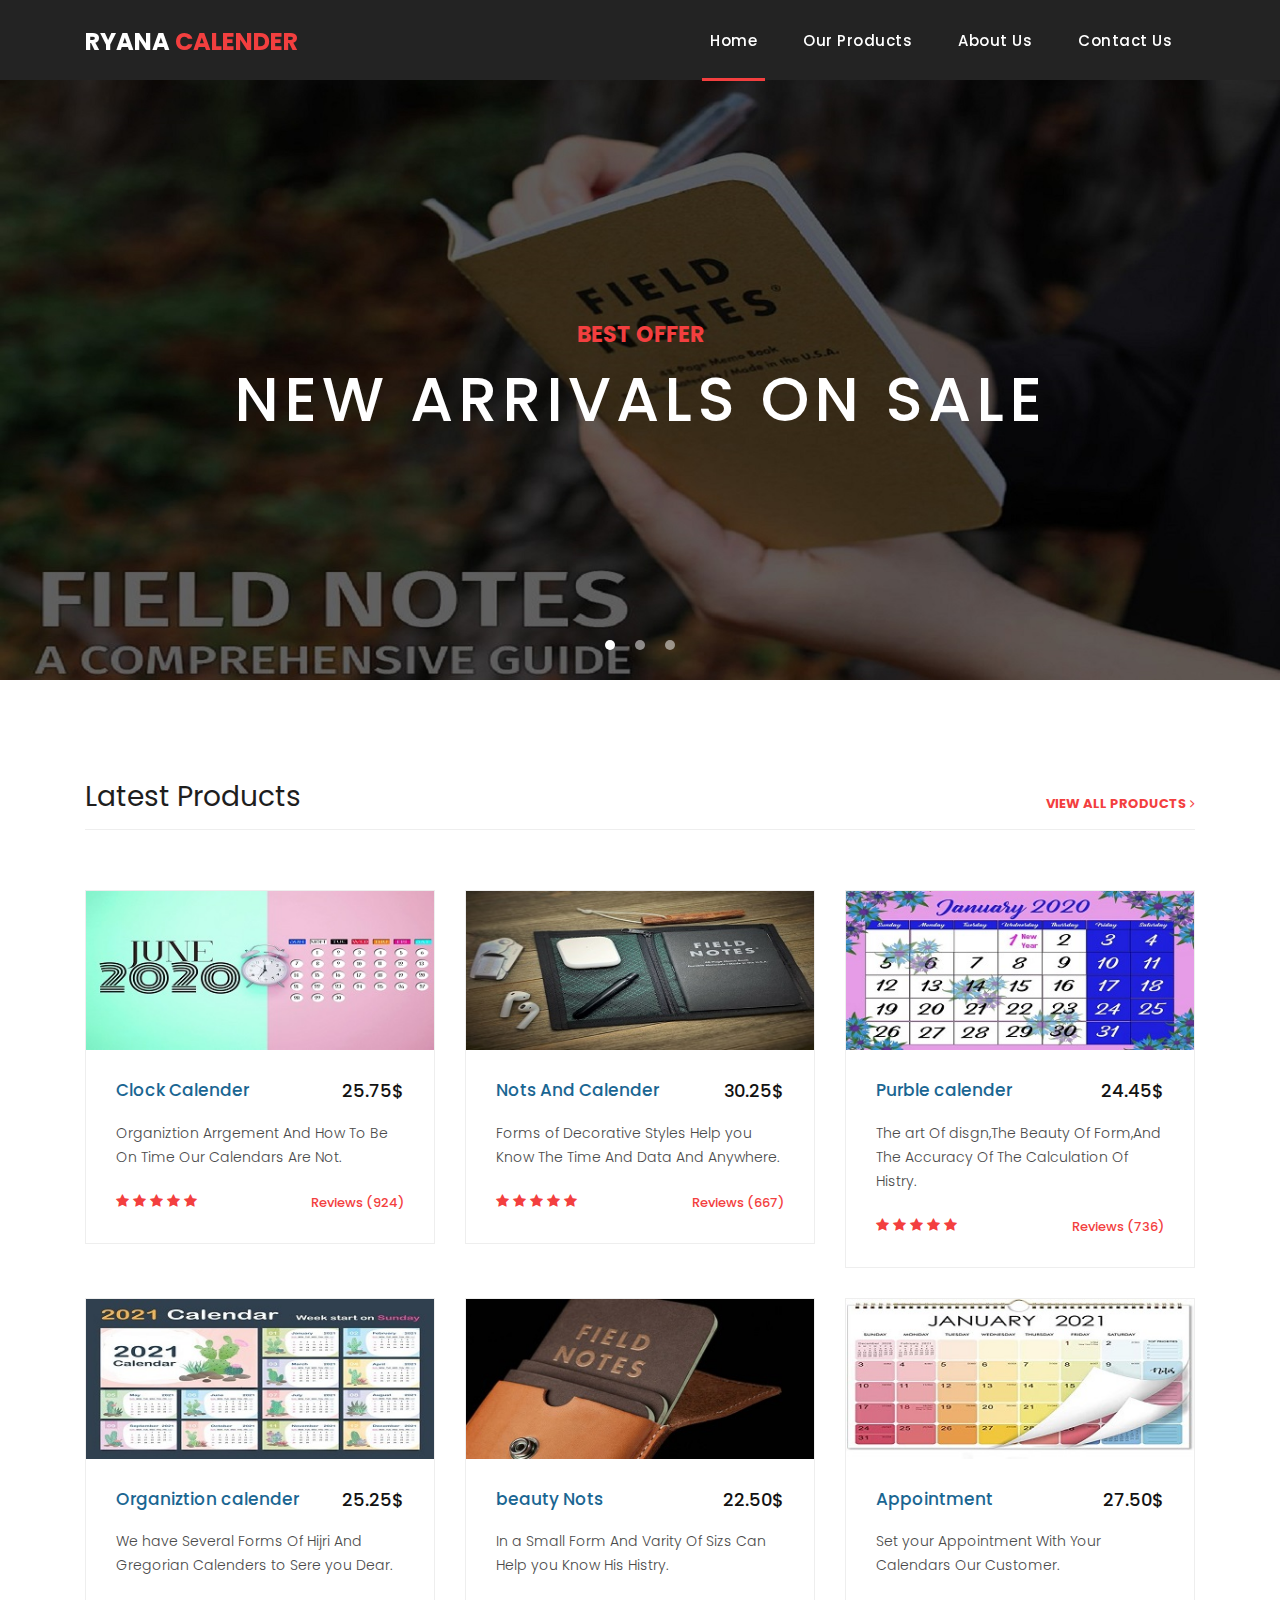
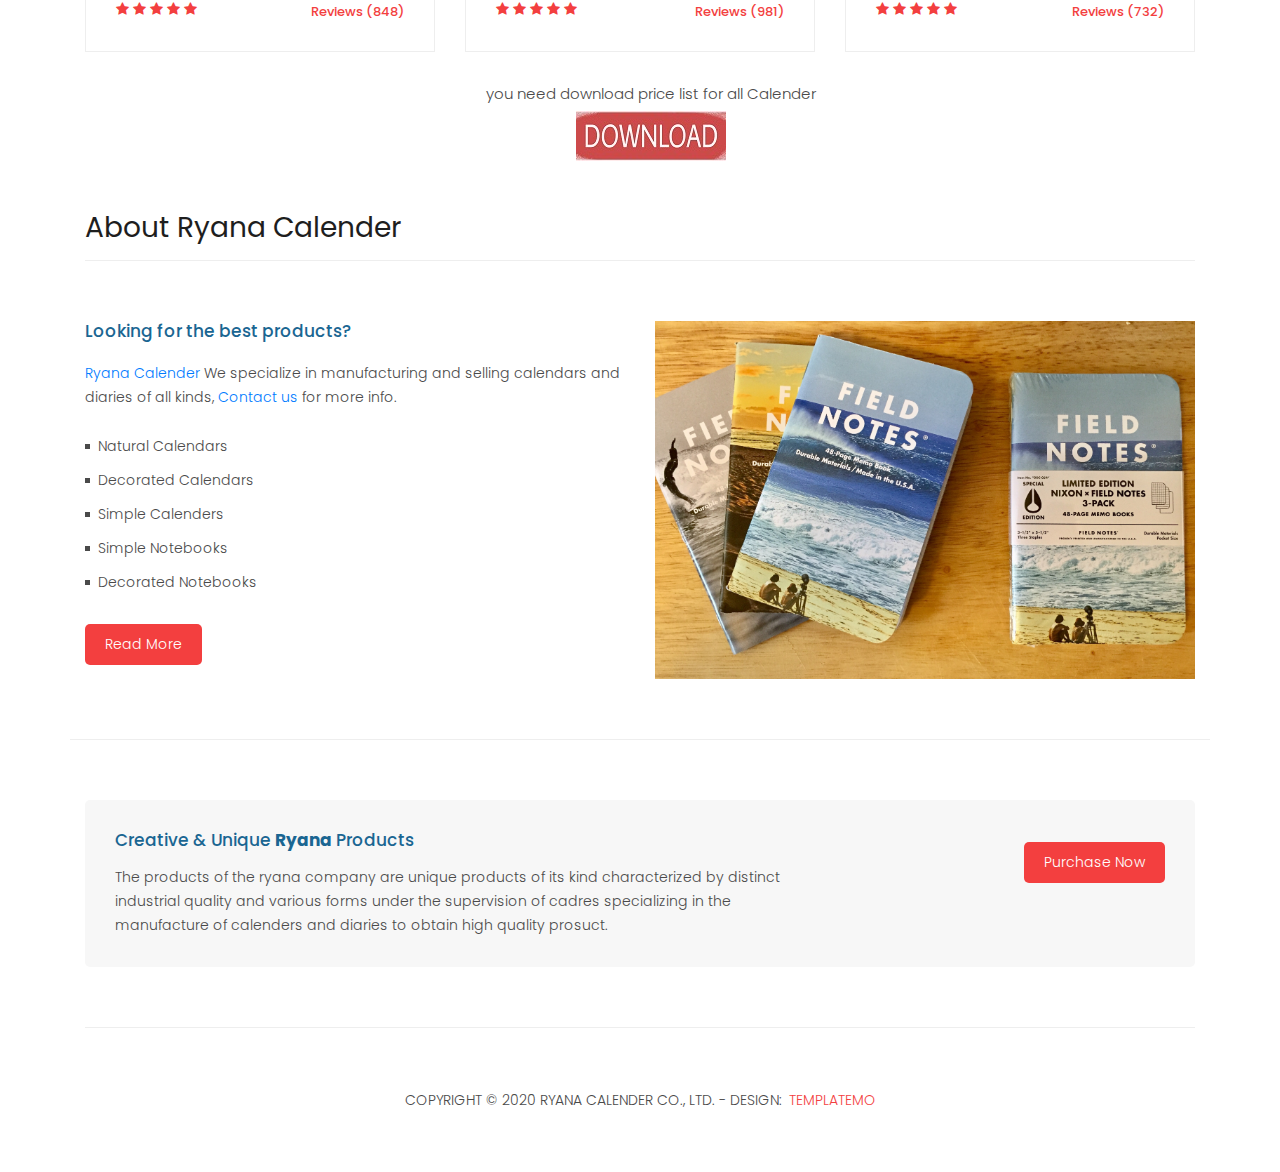
<file: index.html>
<!DOCTYPE html>
<html lang="en">

  <head>

    <meta charset="utf-8">
    <meta name="viewport" content="width=device-width, initial-scale=1, shrink-to-fit=no">
    <meta name="description" content="">
    <meta name="author" content="">
    <link href="https://fonts.googleapis.com/css?family=Poppins:100,200,300,400,500,600,700,800,900&display=swap" rel="stylesheet">

    <title>Ryana Calender HTML Template</title>

    <!-- Bootstrap core CSS -->
    <link href="vendor/bootstrap/css/bootstrap.min.css" rel="stylesheet">
<!--



-->

    <!-- Additional CSS Files -->
    <link rel="stylesheet" href="assets/css/fontawesome.css">
    <link rel="stylesheet" href="assets/css/templatemo-sixteen.css">
    <link rel="stylesheet" href="assets/css/owl.css">

  </head>

  <body>

    <!-- ***** Preloader Start ***** -->
    <div id="preloader">
        <div class="jumper">
            <div></div>
            <div></div>
            <div></div>
        </div>
    </div>  
    <!-- ***** Preloader End ***** -->

    <!-- Header -->
    <header class="">
      <nav class="navbar navbar-expand-lg">
        <div class="container">
          <a class="navbar-brand" href="index.html"><h2>Ryana <em>Calender</em></h2></a>
          <button class="navbar-toggler" type="button" data-toggle="collapse" data-target="#navbarResponsive" aria-controls="navbarResponsive" aria-expanded="false" aria-label="Toggle navigation">
            <span class="navbar-toggler-icon"></span>
          </button>
          <div class="collapse navbar-collapse" id="navbarResponsive">
            <ul class="navbar-nav ml-auto">
              <li class="nav-item active">
                <a class="nav-link" href="index.html">Home
                  <span class="sr-only">(current)</span>
                </a>
              </li> 
              <li class="nav-item">
                <a class="nav-link" href="products.html">Our Products</a>
              </li>
              <li class="nav-item">
                <a class="nav-link" href="about.html">About Us</a>
              </li>
              <li class="nav-item">
                <a class="nav-link" href="contact.html">Contact Us</a>
              </li>
            </ul>
          </div>
        </div>
      </nav>
    </header>

    <!-- Page Content -->
    <!-- Banner Starts Here -->
    <div class="banner header-text">
      <div class="owl-banner owl-carousel">
        <div class="banner-item-01">
          <div class="text-content">
            <h4>Best Offer</h4>
            <h2>New Arrivals On Sale</h2>
          </div>
        </div>
        <div class="banner-item-02">
          <div class="text-content">
            <h4>Flash Deals</h4>
            <h2>Get your best products</h2>
          </div>
        </div>
        <div class="banner-item-03">
          <div class="text-content">
            <h4>Last Minute</h4>
            <h2>Grab last minute deals</h2>
          </div>
        </div>
      </div>
    </div>
    <!-- Banner Ends Here -->

    <div class="latest-products">
      <div class="container">
        <div class="row">
          <div class="col-md-12">
            <div class="section-heading">
              <h2>Latest Products</h2>
              <a href="products.html">view all products <i class="fa fa-angle-right"></i></a>
            </div>
          </div>
          <div class="col-md-4">
            <div class="product-item">
              <a href="#"><img src="assets/images/product_01.jpg" alt=""></a>
              <div class="down-content">
                <a href="#"><h4>Clock Calender</h4></a>
                <h6>25.75$</h6>
                <p>Organiztion  Arrgement And How To Be On Time Our Calendars Are Not.</p>
                <ul class="stars">
                  <li><i class="fa fa-star"></i></li>
                  <li><i class="fa fa-star"></i></li>
                  <li><i class="fa fa-star"></i></li>
                  <li><i class="fa fa-star"></i></li>
                  <li><i class="fa fa-star"></i></li>
                </ul>
                <span>Reviews (924)</span>
              </div>
            </div>
          </div>
          <div class="col-md-4">
            <div class="product-item">
              <a href="#"><img src="assets/images/product_02.jpg" alt=""></a>
              <div class="down-content">
                <a href="#"><h4>Nots And Calender</h4></a>
                <h6>30.25$</h6>
                <p>Forms of Decorative Styles Help you Know The Time And Data And Anywhere.</p>
                <ul class="stars">
                  <li><i class="fa fa-star"></i></li>
                  <li><i class="fa fa-star"></i></li>
                  <li><i class="fa fa-star"></i></li>
                  <li><i class="fa fa-star"></i></li>
                  <li><i class="fa fa-star"></i></li>
                </ul>
                <span>Reviews (667)</span>
              </div>
            </div>
          </div>
          <div class="col-md-4">
            <div class="product-item">
              <a href="#"><img src="assets/images/product_03.jpg" alt=""></a>
              <div class="down-content">
                <a href="#"><h4>Purble calender</h4></a>
                <h6>24.45$</h6>
                <p>The art Of disgn,The Beauty Of Form,And The Accuracy Of The Calculation Of Histry.</p>
                <ul class="stars">
                  <li><i class="fa fa-star"></i></li>
                  <li><i class="fa fa-star"></i></li>
                  <li><i class="fa fa-star"></i></li>
                  <li><i class="fa fa-star"></i></li>
                  <li><i class="fa fa-star"></i></li>
                </ul>
                <span>Reviews (736)</span>
              </div>
            </div>
          </div>
          <div class="col-md-4">
            <div class="product-item">
              <a href="#"><img src="assets/images/product_04.jpg" alt=""></a>
              <div class="down-content">
                <a href="#"><h4>Organiztion calender</h4></a>
                <h6>25.25$</h6>
                <p>We have Several Forms Of Hijri And Gregorian Calenders to Sere you Dear.</p>
                <ul class="stars">
                  <li><i class="fa fa-star"></i></li>
                  <li><i class="fa fa-star"></i></li>
                  <li><i class="fa fa-star"></i></li>
                  <li><i class="fa fa-star"></i></li>
                  <li><i class="fa fa-star"></i></li>
                </ul>
                <span>Reviews (848)</span>
              </div>
            </div>
          </div>
          <div class="col-md-4">
            <div class="product-item">
              <a href="#"><img src="assets/images/product_05.jpg" alt=""></a>
              <div class="down-content">
                <a href="#"><h4>beauty Nots</h4></a>
                <h6>22.50$</h6>
                <p>In a Small Form And Varity Of Sizs Can Help you Know His Histry.</p>
                <ul class="stars">
                  <li><i class="fa fa-star"></i></li>
                  <li><i class="fa fa-star"></i></li>
                  <li><i class="fa fa-star"></i></li>
                  <li><i class="fa fa-star"></i></li>
                  <li><i class="fa fa-star"></i></li>
                </ul>
                <span>Reviews (981)</span>
              </div>
            </div>
          </div>
          <div class="col-md-4">
            <div class="product-item">
              <a href="#"><img src="assets/images/product_06.jpg" alt=""></a>
              <div class="down-content">
                <a href="#"><h4>Appointment</h4></a>
                <h6>27.50$</h6>
                <p>Set your Appointment With Your Calendars Our Customer.</p>
                <ul class="stars">
                  <li><i class="fa fa-star"></i></li>
                  <li><i class="fa fa-star"></i></li>
                  <li><i class="fa fa-star"></i></li>
                  <li><i class="fa fa-star"></i></li>
                  <li><i class="fa fa-star"></i></li>
                </ul>
                <span>Reviews (732)</span>
              </div>
            </div>
          </div>
        </div>
      </div>
    </div>
      
      


  <!--*** start of download  Calender section ***-->
      <div><p class="font_down"> you need  download price list for all Calender </p></div> 
      <section class="download-Calender" >
            
                
            <div>
              
              <a href="assets/Content/AllCalender.docx" class="btn_book"><img src="assets/images/DOWNLOAD.jpg" class="img_don"></a>
          </div>
      </section>
      
      
      <!--*** end of download Calender section ***-->




    <div class="best-features">
      <div class="container">
        <div class="row">
          <div class="col-md-12">
            <div class="section-heading">
              <h2>About Ryana Calender</h2>
            </div>
          </div>
          <div class="col-md-6">
            <div class="left-content">
              <h4>Looking for the best products?</h4>
              <p><a rel="nofollow" href="index.html">Ryana Calender</a> We specialize in manufacturing and selling calendars and diaries of all kinds,  <a rel="nofollow" href="contact.html">Contact us</a> for more info.</p>
              <ul class="featured-list">
                <li><a href="#">Natural Calendars</a></li>
                <li><a href="#">Decorated Calendars</a></li>
                <li><a href="#">Simple Calenders</a></li>
                <li><a href="#">Simple Notebooks</a></li>
                <li><a href="#">Decorated Notebooks</a></li>
              </ul>
              <a href="about.html" class="filled-button">Read More</a>
            </div>
          </div>
          <div class="col-md-6">
            <div class="right-image">
              <img src="assets/images/feature-image.jpg" alt="">
            </div>
          </div>
        </div>
      </div>
    </div>


    <div class="call-to-action">
      <div class="container">
        <div class="row">
          <div class="col-md-12">
            <div class="inner-content">
              <div class="row">
                <div class="col-md-8">
                  <h4>Creative &amp; Unique <em>Ryana</em> Products</h4>
                  <p>The products of the ryana company are unique products of its kind characterized
                      by distinct industrial quality and various forms under the supervision of cadres specializing in the manufacture of calenders and diaries to obtain high quality prosuct.</p>
                </div>
                <div class="col-md-4">
                  <a href="products.html" class="filled-button">Purchase Now</a>
                </div>
              </div>
            </div>
          </div>
        </div>
      </div>
    </div>

    
    <footer>
      <div class="container">
        <div class="row">
          <div class="col-md-12">
            <div class="inner-content">
              <p>Copyright &copy; 2020 Ryana Calender Co., Ltd.
            
            - Design: <a rel="nofollow noopener" href="https://templatemo.com" target="_blank">TemplateMo</a></p>
            </div>
          </div>
        </div>
      </div>
    </footer>


    <!-- Bootstrap core JavaScript -->
    <script src="vendor/jquery/jquery.min.js"></script>
    <script src="vendor/bootstrap/js/bootstrap.bundle.min.js"></script>


    <!-- Additional Scripts -->
    <script src="assets/js/custom.js"></script>
    <script src="assets/js/owl.js"></script>
    <script src="assets/js/slick.js"></script>
    <script src="assets/js/isotope.js"></script>
    <script src="assets/js/accordions.js"></script>


    <script language = "text/Javascript"> 
      cleared[0] = cleared[1] = cleared[2] = 0; //set a cleared flag for each field
      function clearField(t){                   //declaring the array outside of the
      if(! cleared[t.id]){                      // function makes it static and global
          cleared[t.id] = 1;  // you could use true and false, but that's more typing
          t.value='';         // with more chance of typos
          t.style.color='#fff';
          }
      }
    </script>


  </body>

</html>
</file>
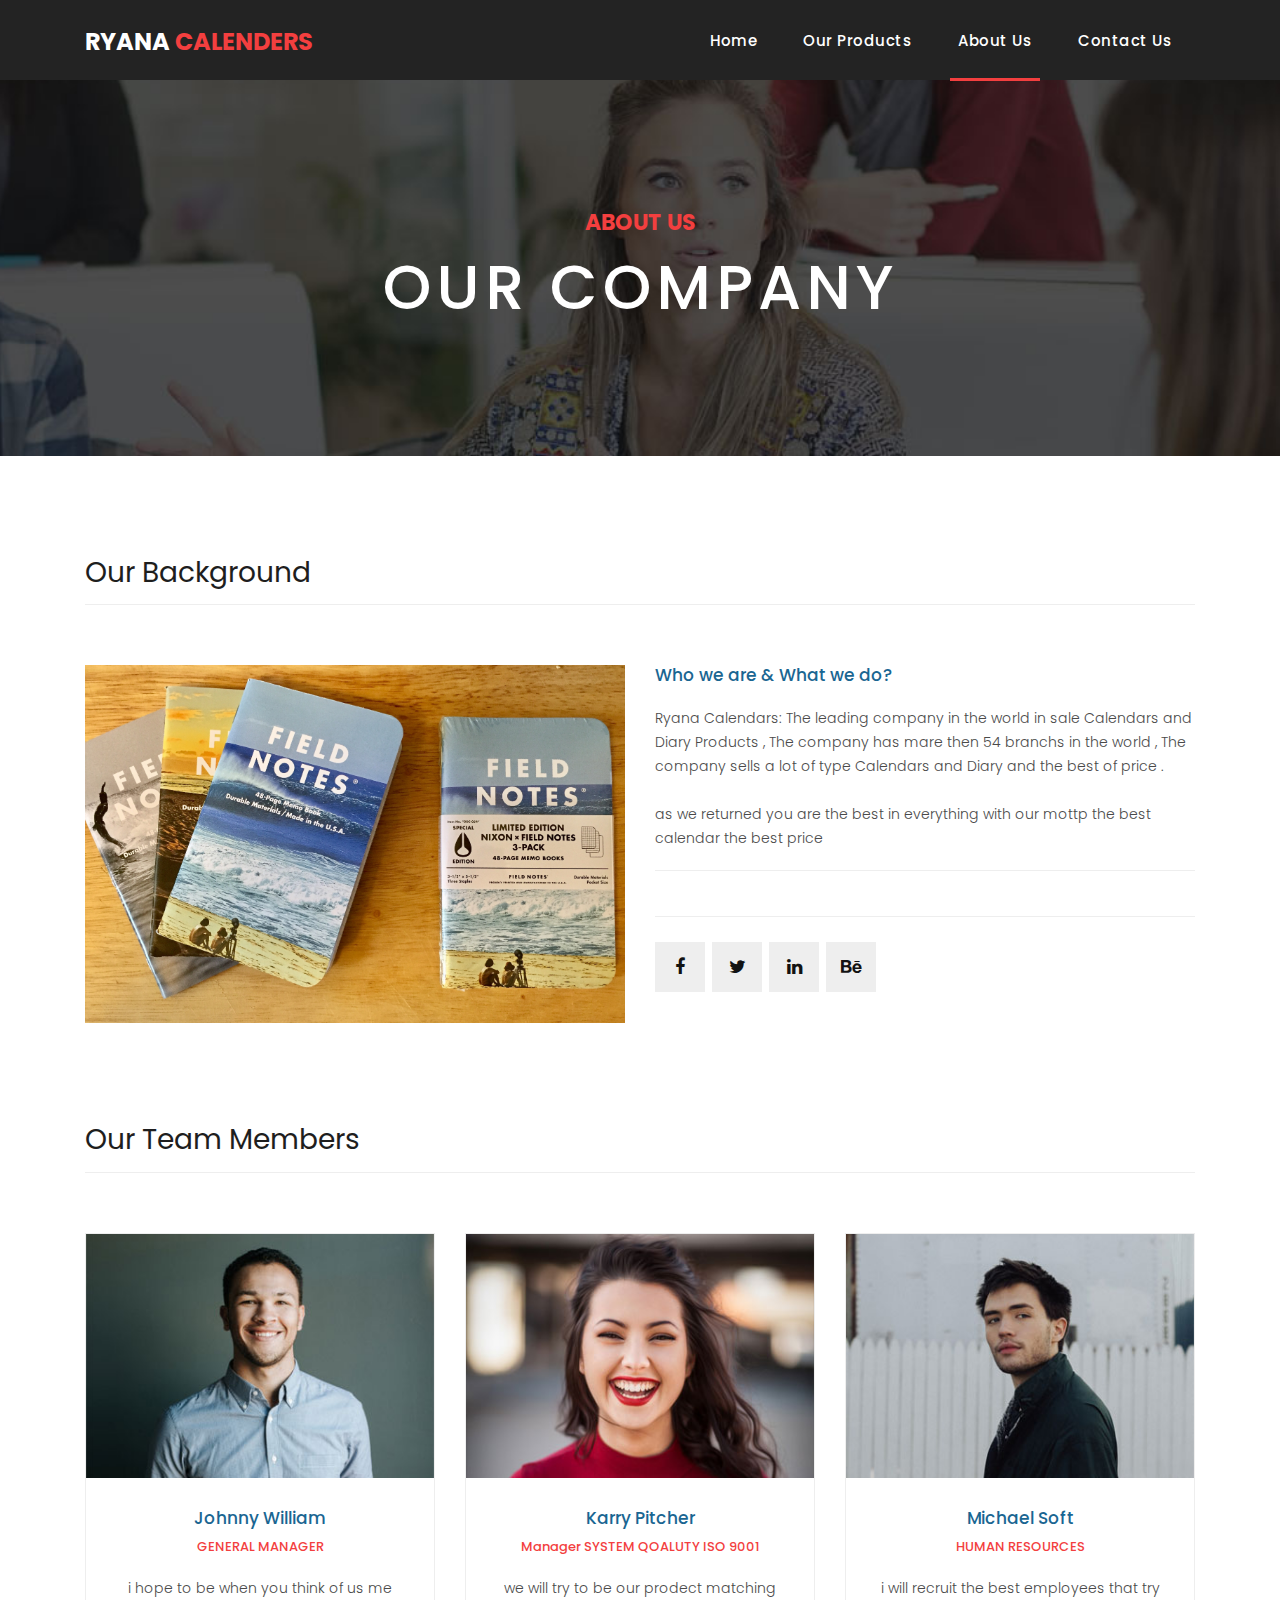
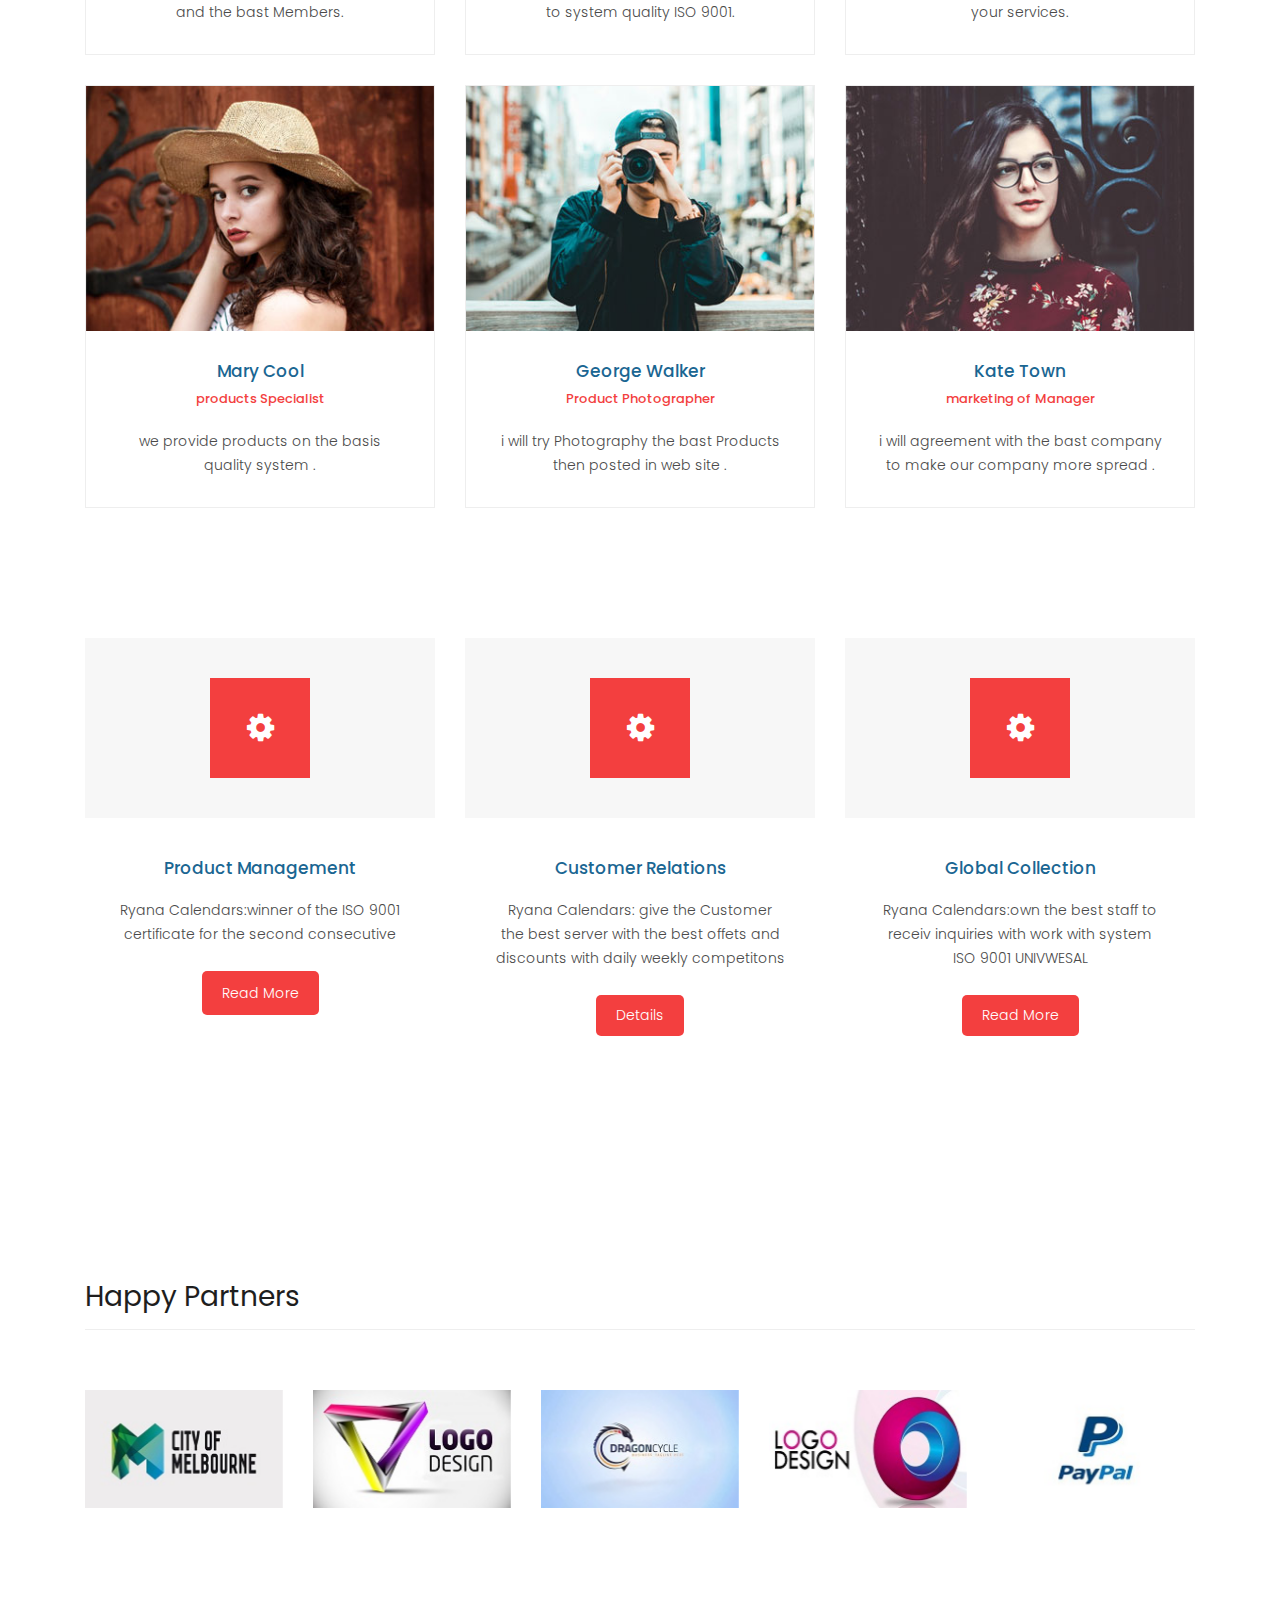
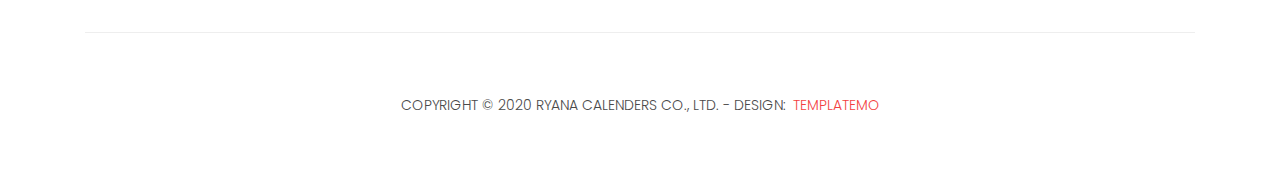
<file: about.html>
<!DOCTYPE html>
<html lang="en">

  <head>

    <meta charset="utf-8">
    <meta name="viewport" content="width=device-width, initial-scale=1, shrink-to-fit=no">
    <meta name="description" content="">
    <meta name="author" content="">
    <link href="https://fonts.googleapis.com/css?family=Poppins:100,200,300,400,500,600,700,800,900&display=swap" rel="stylesheet">

    <title> Ryana Calender - About Page</title>

    <!-- Bootstrap core CSS -->
    <link href="vendor/bootstrap/css/bootstrap.min.css" rel="stylesheet">
<!--

TemplateMo 546 Sixteen Clothing

https://templatemo.com/tm-546-sixteen-clothing

-->

    <!-- Additional CSS Files -->
    <link rel="stylesheet" href="assets/css/fontawesome.css">
    <link rel="stylesheet" href="assets/css/templatemo-sixteen.css">
    <link rel="stylesheet" href="assets/css/owl.css">

  </head>

  <body>

    <!-- ***** Preloader Start ***** -->
    <div id="preloader">
        <div class="jumper">
            <div></div>
            <div></div>
            <div></div>
        </div>
    </div>  
    <!-- ***** Preloader End ***** -->

    <!-- Header -->
    <header class="">
      <nav class="navbar navbar-expand-lg">
        <div class="container">
          <a class="navbar-brand" href="index.html"><h2>Ryana  <em> Calenders </em></h2></a>
          <button class="navbar-toggler" type="button" data-toggle="collapse" data-target="#navbarResponsive" aria-controls="navbarResponsive" aria-expanded="false" aria-label="Toggle navigation">
            <span class="navbar-toggler-icon"></span>
          </button>
          <div class="collapse navbar-collapse" id="navbarResponsive">
            <ul class="navbar-nav ml-auto">
              <li class="nav-item">
                <a class="nav-link" href="index.html">Home
                  <span class="sr-only">(current)</span>
                </a>
              </li> 
              <li class="nav-item">
                <a class="nav-link" href="products.html">Our Products</a>
              </li>
              <li class="nav-item active">
                <a class="nav-link" href="about.html">About Us</a>
              </li>
              <li class="nav-item">
                <a class="nav-link" href="contact.html">Contact Us</a>
              </li>
            </ul>
          </div>
        </div>
      </nav>
    </header>

    <!-- Page Content -->
    <div class="page-heading about-heading header-text">
      <div class="container">
        <div class="row">
          <div class="col-md-12">
            <div class="text-content">
              <h4>about us</h4>
              <h2>our company</h2>
            </div>
          </div>
        </div>
      </div>
    </div>


    <div class="best-features about-features">
      <div class="container">
        <div class="row">
          <div class="col-md-12">
            <div class="section-heading">
              <h2>Our Background</h2>
            </div>
          </div>
          <div class="col-md-6">
            <div class="right-image">
              <img src="assets/images/feature-image.jpg" alt="">
            </div>
          </div>
          <div class="col-md-6">
            <div class="left-content">
              <h4>Who we are &amp; What we do?</h4>
              <p>Ryana Calendars: The  leading company in the world in sale Calendars and Diary Products , The company has mare then 54 branchs in the world , The company sells a lot of type  Calendars  and  Diary and the best of price .   <br><br>as we returned you are the best in everything with our mottp the best calendar the best price<p>
              <ul class="social-icons">
                <li><a href="#"><i class="fa fa-facebook"></i></a></li>
                <li><a href="#"><i class="fa fa-twitter"></i></a></li>
                <li><a href="#"><i class="fa fa-linkedin"></i></a></li>
                <li><a href="#"><i class="fa fa-behance"></i></a></li>
              </ul>
            </div>
          </div>
        </div>
      </div>
    </div>

    
    <div class="team-members">
      <div class="container">
        <div class="row">
          <div class="col-md-12">
            <div class="section-heading">
              <h2>Our Team Members</h2>
            </div>
          </div>
          <div class="col-md-4">
            <div class="team-member">
              <div class="thumb-container">
                <img src="assets/images/team_01.jpg" alt="">
                <div class="hover-effect">
                  <div class="hover-content">
                    <ul class="social-icons">
                      <li><a href="#"><i class="fa fa-facebook"></i></a></li>
                      <li><a href="#"><i class="fa fa-twitter"></i></a></li>
                      <li><a href="#"><i class="fa fa-linkedin"></i></a></li>
                      <li><a href="#"><i class="fa fa-behance"></i></a></li>
                    </ul>
                  </div>
                </div>
              </div>
              <div class="down-content">
                <h4>Johnny William</h4>
                <span>GENERAL MANAGER </span>
                <p>i hope to be when you think of us me and the bast Members.</p>
              </div>
            </div>
          </div>
          <div class="col-md-4">
            <div class="team-member">
              <div class="thumb-container">
                <img src="assets/images/team_02.jpg" alt="">
                <div class="hover-effect">
                  <div class="hover-content">
                    <ul class="social-icons">
                      <li><a href="#"><i class="fa fa-facebook"></i></a></li>
                      <li><a href="#"><i class="fa fa-twitter"></i></a></li>
                      <li><a href="#"><i class="fa fa-linkedin"></i></a></li>
                      <li><a href="#"><i class="fa fa-behance"></i></a></li>
                    </ul>
                  </div>
                </div>
              </div>
              <div class="down-content">
                <h4>Karry Pitcher</h4>
                <span>Manager SYSTEM QOALUTY ISO 9001</span>
                <p> we will try to be our prodect matching to system  quality  ISO 9001.</p>
              </div>
            </div>
          </div>
          <div class="col-md-4">
            <div class="team-member">
              <div class="thumb-container">
                <img src="assets/images/team_03.jpg" alt="">
                <div class="hover-effect">
                  <div class="hover-content">
                    <ul class="social-icons">
                      <li><a href="#"><i class="fa fa-facebook"></i></a></li>
                      <li><a href="#"><i class="fa fa-twitter"></i></a></li>
                      <li><a href="#"><i class="fa fa-linkedin"></i></a></li>
                      <li><a href="#"><i class="fa fa-behance"></i></a></li>
                    </ul>
                  </div>
                </div>
              </div>
              <div class="down-content">
                <h4>Michael Soft</h4>
                <span>HUMAN RESOURCES</span>
                <p>i will recruit the best employees that try your services.</p>
              </div>
            </div>
          </div>
          <div class="col-md-4">
            <div class="team-member">
              <div class="thumb-container">
                <img src="assets/images/team_04.jpg" alt="">
                <div class="hover-effect">
                  <div class="hover-content">
                    <ul class="social-icons">
                      <li><a href="#"><i class="fa fa-facebook"></i></a></li>
                      <li><a href="#"><i class="fa fa-twitter"></i></a></li>
                      <li><a href="#"><i class="fa fa-linkedin"></i></a></li>
                      <li><a href="#"><i class="fa fa-behance"></i></a></li>
                    </ul>
                  </div>
                </div>
              </div>
              <div class="down-content">
                <h4>Mary Cool</h4>
                <span>products Specialist</span>
                <p>we provide products on the basis quality system .</p>
              </div>
            </div>
          </div>
          <div class="col-md-4">
            <div class="team-member">
              <div class="thumb-container">
                <img src="assets/images/team_05.jpg" alt="">
                <div class="hover-effect">
                  <div class="hover-content">
                    <ul class="social-icons">
                      <li><a href="#"><i class="fa fa-facebook"></i></a></li>
                      <li><a href="#"><i class="fa fa-twitter"></i></a></li>
                      <li><a href="#"><i class="fa fa-linkedin"></i></a></li>
                      <li><a href="#"><i class="fa fa-behance"></i></a></li>
                    </ul>
                  </div>
                </div>
              </div>
              <div class="down-content">
                <h4>George Walker</h4>
                <span>Product Photographer</span>
                <p>i  will try Photography the bast Products then posted in web site .</p>
              </div>
            </div>
          </div>
          <div class="col-md-4">
            <div class="team-member">
              <div class="thumb-container">
                <img src="assets/images/team_06.jpg" alt="">
                <div class="hover-effect">
                  <div class="hover-content">
                    <ul class="social-icons">
                      <li><a href="#"><i class="fa fa-facebook"></i></a></li>
                      <li><a href="#"><i class="fa fa-twitter"></i></a></li>
                      <li><a href="#"><i class="fa fa-linkedin"></i></a></li>
                      <li><a href="#"><i class="fa fa-behance"></i></a></li>
                    </ul>
                  </div>
                </div>
              </div>
              <div class="down-content">
                <h4>Kate Town</h4>
                <span>marketing of  Manager</span>
                <p>i will agreement with the bast company to make our company more spread .</p>
              </div>
            </div>
          </div>
        </div>
      </div>
    </div>


    <div class="services">
      <div class="container">
        <div class="row">
          <div class="col-md-4">
            <div class="service-item">
              <div class="icon">
                <i class="fa fa-gear"></i>
              </div>
              <div class="down-content">
                <h4>Product Management</h4>
                <p>Ryana Calendars:winner of the ISO 9001 certificate for the second consecutive <p>
                <a href="#" class="filled-button">Read More</a>
              </div>
            </div>
          </div>
          <div class="col-md-4">
            <div class="service-item">
              <div class="icon">
                <i class="fa fa-gear"></i>
              </div>
              <div class="down-content">
                <h4>Customer Relations</h4>
                <p>Ryana Calendars: give the Customer the best server with the best offets and discounts with daily weekly competitons  </p>
                <a href="#" class="filled-button">Details</a>
              </div>
            </div>
          </div>
          <div class="col-md-4">
            <div class="service-item">
              <div class="icon">
                <i class="fa fa-gear"></i>
              </div>
              <div class="down-content">
                <h4>Global Collection</h4>
                <p>Ryana Calendars:own the best staff to receiv inquiries with work  with system ISO 9001 UNIVWESAL</p> 
                <a href="#" class="filled-button">Read More</a>
              </div>
            </div>
          </div>
        </div>
      </div>
    </div>


    <div class="happy-clients">
      <div class="container">
        <div class="row">
          <div class="col-md-12">
            <div class="section-heading">
              <h2>Happy Partners</h2>
            </div>
          </div>
          <div class="col-md-12">
            <div class="owl-clients owl-carousel">
              <div class="client-item">
                <img src="assets/images/company_01.jpg" alt="1">
              </div>
              
              <div class="client-item">
                <img src="assets/images/company_02.jpg" alt="2">
              </div>
              
              <div class="client-item">
                <img src="assets/images/company_03.jpg" alt="3">
              </div>
              
              <div class="client-item">
                <img src="assets/images/company_04.jpg" alt="4">
              </div>
              
              <div class="client-item">
                <img src="assets/images/company_05.jpg" alt="5">
              </div>
              
              <div class="client-item">
                <img src="assets/images/company_06.jpg" alt="6">
              </div>
            </div>
          </div>
        </div>
      </div>
    </div>

    
    <footer>
      <div class="container">
        <div class="row">
          <div class="col-md-12">
            <div class="inner-content">
              <p>Copyright &copy; 2020 Ryana Calenders Co., Ltd.
            
            - Design: <a rel="nofollow noopener" href="https://templatemo.com" target="_blank">TemplateMo</a></p>
            </div>
          </div>
        </div>
      </div>
    </footer>


    <!-- Bootstrap core JavaScript -->
    <script src="vendor/jquery/jquery.min.js"></script>
    <script src="vendor/bootstrap/js/bootstrap.bundle.min.js"></script>


    <!-- Additional Scripts -->
    <script src="assets/js/custom.js"></script>
    <script src="assets/js/owl.js"></script>
    <script src="assets/js/slick.js"></script>
    <script src="assets/js/isotope.js"></script>
    <script src="assets/js/accordions.js"></script>


    <script language = "text/Javascript"> 
      cleared[0] = cleared[1] = cleared[2] = 0; //set a cleared flag for each field
      function clearField(t){                   //declaring the array outside of the
      if(! cleared[t.id]){                      // function makes it static and global
          cleared[t.id] = 1;  // you could use true and false, but that's more typing
          t.value='';         // with more chance of typos
          t.style.color='#fff';
          }
      }
    </script>


  </body>

</html>
</file>
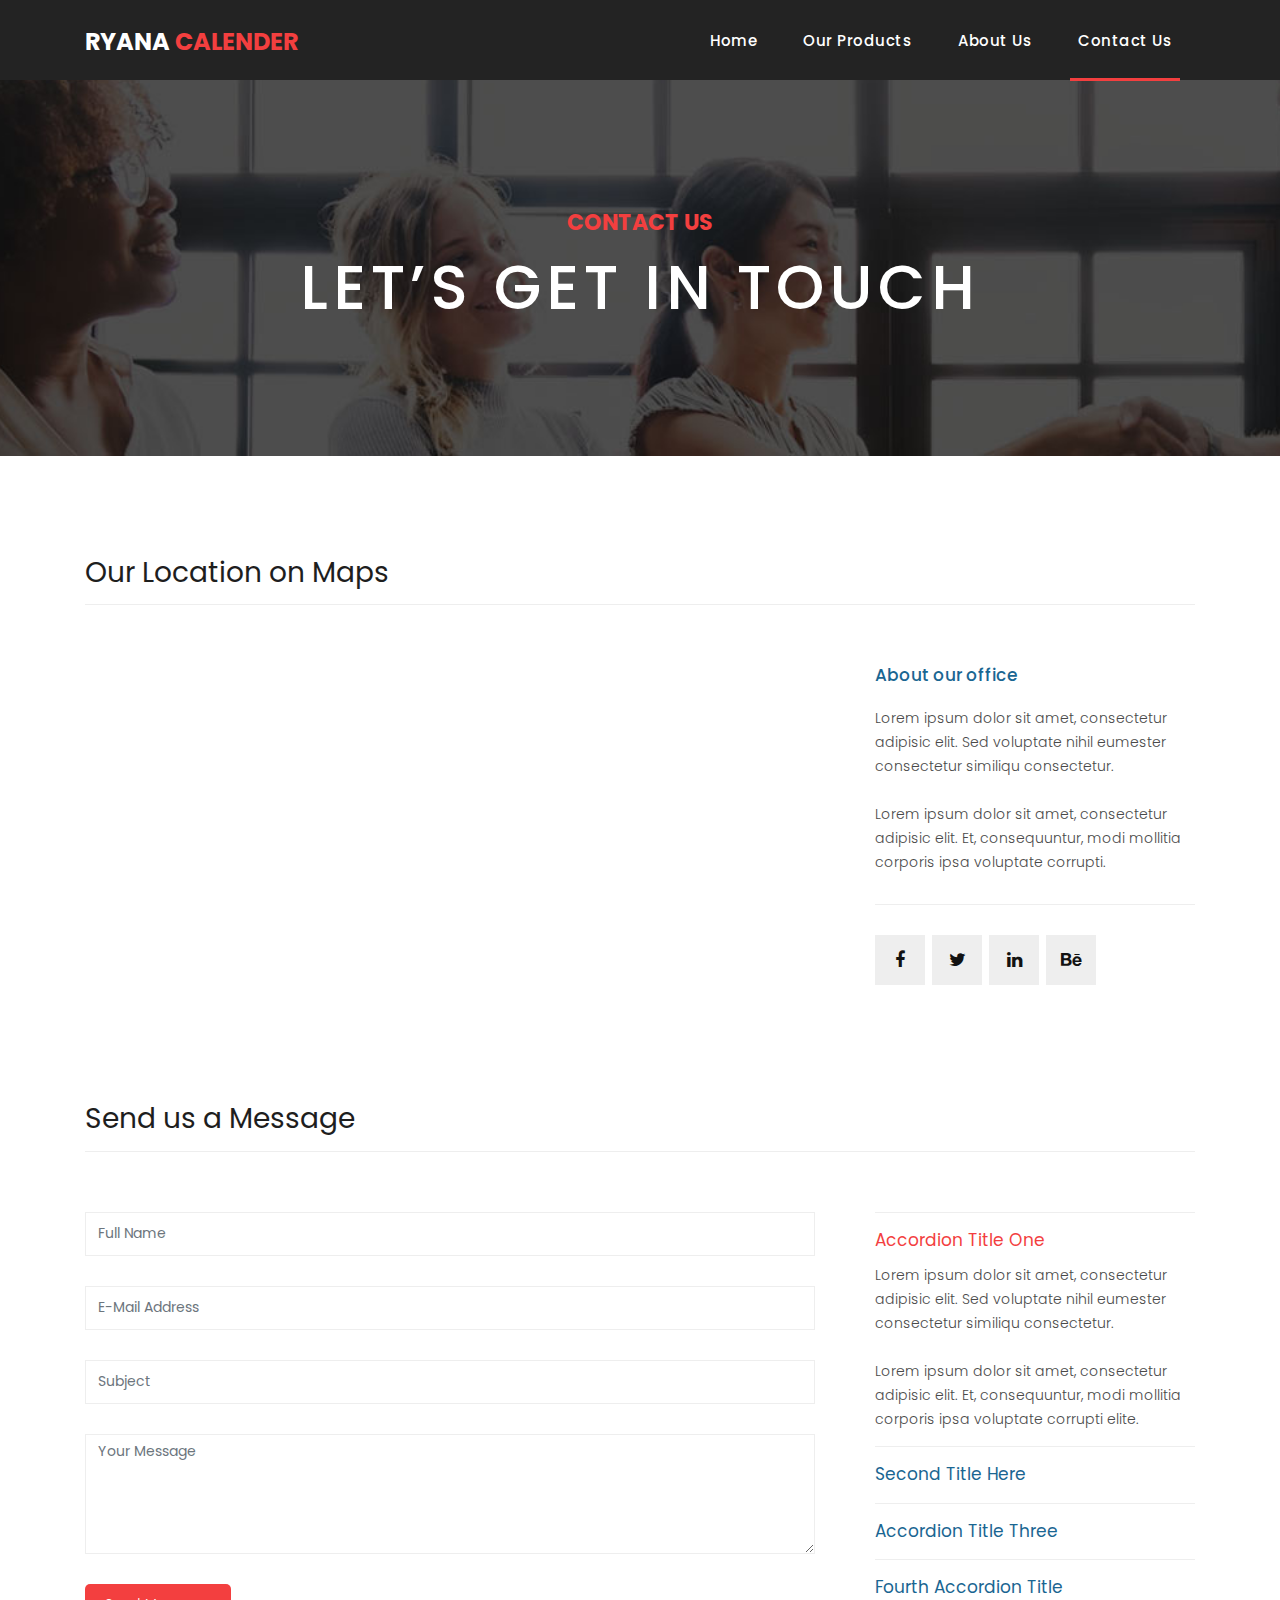
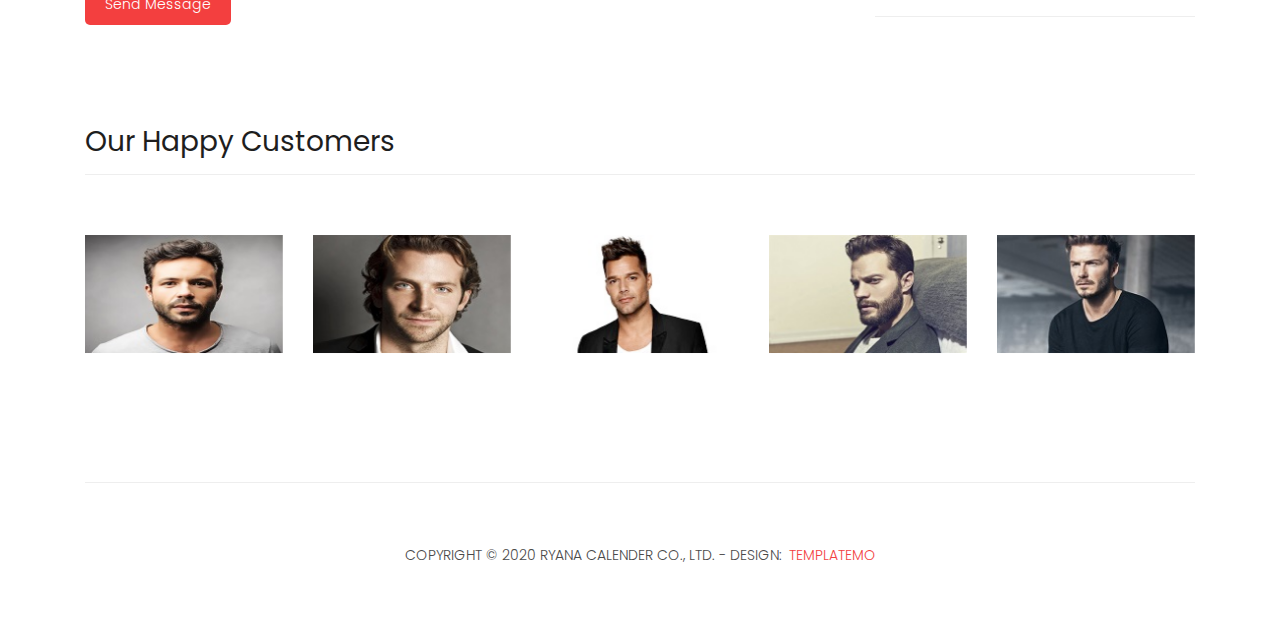
<file: contact.html>
<!DOCTYPE html>
<html lang="en">

  <head>

    <meta charset="utf-8">
    <meta name="viewport" content="width=device-width, initial-scale=1, shrink-to-fit=no">
    <meta name="description" content="">
    <meta name="author" content="">
    <link href="https://fonts.googleapis.com/css?family=Poppins:100,200,300,400,500,600,700,800,900&display=swap" rel="stylesheet">

    <title>Ryana Calender - Contact Page</title>

    <!-- Bootstrap core CSS -->
    <link href="vendor/bootstrap/css/bootstrap.min.css" rel="stylesheet">
<!--

TemplateMo 546 Ryana Calender

https://templatemo.com/tm-546-Ryana Calender

-->

    <!-- Additional CSS Files -->
    <link rel="stylesheet" href="assets/css/fontawesome.css">
    <link rel="stylesheet" href="assets/css/templatemo-sixteen.css">
    <link rel="stylesheet" href="assets/css/owl.css">

  </head>

  <body>

    <!-- ***** Preloader Start ***** -->
    <div id="preloader">
        <div class="jumper">
            <div></div>
            <div></div>
            <div></div>
        </div>
    </div>  
    <!-- ***** Preloader End ***** -->

    <!-- Header -->
    <header class="">
      <nav class="navbar navbar-expand-lg">
        <div class="container">
          <a class="navbar-brand" href="index.html"><h2>Ryana  <em>Calender</em></h2></a>
          <button class="navbar-toggler" type="button" data-toggle="collapse" data-target="#navbarResponsive" aria-controls="navbarResponsive" aria-expanded="false" aria-label="Toggle navigation">
            <span class="navbar-toggler-icon"></span>
          </button>
          <div class="collapse navbar-collapse" id="navbarResponsive">
            <ul class="navbar-nav ml-auto">
              <li class="nav-item">
                <a class="nav-link" href="index.html">Home
                  <span class="sr-only">(current)</span>
                </a>
              </li> 
              <li class="nav-item">
                <a class="nav-link" href="products.html">Our Products</a>
              </li>
              <li class="nav-item">
                <a class="nav-link" href="about.html">About Us</a>
              </li>
              <li class="nav-item active">
                <a class="nav-link" href="contact.html">Contact Us</a>
              </li>
            </ul>
          </div>
        </div>
      </nav>
    </header>

    <!-- Page Content -->
    <div class="page-heading contact-heading header-text">
      <div class="container">
        <div class="row">
          <div class="col-md-12">
            <div class="text-content">
              <h4>contact us</h4>
              <h2>let’s get in touch</h2>
            </div>
          </div>
        </div>
      </div>
    </div>


    <div class="find-us">
      <div class="container">
        <div class="row">
          <div class="col-md-12">
            <div class="section-heading">
              <h2>Our Location on Maps</h2>
            </div>
          </div>
          <div class="col-md-8">
<!-- How to change your own map point
	1. Go to Google Maps
	2. Click on your location point
	3. Click "Share" and choose "Embed map" tab
	4. Copy only URL and paste it within the src="" field below
-->
            <div id="map">
              <iframe src="https://maps.google.com/maps?q=%D8%AD%D9%8A%20%D8%A7%D9%84%D8%A3%D9%86%D8%AF%D9%84%D8%B3&t=&z=17&ie=UTF8&iwloc=&output=embed" width="100%" height="330px" frameborder="0" style="border:0" allowfullscreen></iframe>
            </div>
          </div>
          <div class="col-md-4">
            <div class="left-content">
              <h4>About our office</h4>
              <p>Lorem ipsum dolor sit amet, consectetur adipisic elit. Sed voluptate nihil eumester consectetur similiqu consectetur.<br><br>Lorem ipsum dolor sit amet, consectetur adipisic elit. Et, consequuntur, modi mollitia corporis ipsa voluptate corrupti.</p>
              <ul class="social-icons">
                <li><a href="#"><i class="fa fa-facebook"></i></a></li>
                <li><a href="#"><i class="fa fa-twitter"></i></a></li>
                <li><a href="#"><i class="fa fa-linkedin"></i></a></li>
                <li><a href="#"><i class="fa fa-behance"></i></a></li>
              </ul>
            </div>
          </div>
        </div>
      </div>
    </div>

    
    <div class="send-message">
      <div class="container">
        <div class="row">
          <div class="col-md-12">
            <div class="section-heading">
              <h2>Send us a Message</h2>
            </div>
          </div>
          <div class="col-md-8">
            <div class="contact-form">
              <form id="contact" action="" method="post">
                <div class="row">
                  <div class="col-lg-12 col-md-12 col-sm-12">
                    <fieldset>
                      <input name="name" type="text" class="form-control" id="name" placeholder="Full Name" required="">
                    </fieldset>
                  </div>
                  <div class="col-lg-12 col-md-12 col-sm-12">
                    <fieldset>
                      <input name="email" type="text" class="form-control" id="email" placeholder="E-Mail Address" required="">
                    </fieldset>
                  </div>
                  <div class="col-lg-12 col-md-12 col-sm-12">
                    <fieldset>
                      <input name="subject" type="text" class="form-control" id="subject" placeholder="Subject" required="">
                    </fieldset>
                  </div>
                  <div class="col-lg-12">
                    <fieldset>
                      <textarea name="message" rows="6" class="form-control" id="message" placeholder="Your Message" required=""></textarea>
                    </fieldset>
                  </div>
                  <div class="col-lg-12">
                    <fieldset>
                      <button type="submit" id="form-submit" class="filled-button">Send Message</button>
                    </fieldset>
                  </div>
                </div>
              </form>
            </div>
          </div>
          <div class="col-md-4">
            <ul class="accordion">
              <li>
                  <a>Accordion Title One</a>
                  <div class="content">
                      <p>Lorem ipsum dolor sit amet, consectetur adipisic elit. Sed voluptate nihil eumester consectetur similiqu consectetur.<br><br>Lorem ipsum dolor sit amet, consectetur adipisic elit. Et, consequuntur, modi mollitia corporis ipsa voluptate corrupti elite.</p>
                  </div>
              </li>
              <li>
                  <a>Second Title Here</a>
                  <div class="content">
                      <p>Lorem ipsum dolor sit amet, consectetur adipisic elit. Sed voluptate nihil eumester consectetur similiqu consectetur.<br><br>Lorem ipsum dolor sit amet, consectetur adipisic elit. Et, consequuntur, modi mollitia corporis ipsa voluptate corrupti elite.</p>
                  </div>
              </li>
              <li>
                  <a>Accordion Title Three</a>
                  <div class="content">
                      <p>Lorem ipsum dolor sit amet, consectetur adipisic elit. Sed voluptate nihil eumester consectetur similiqu consectetur.<br><br>Lorem ipsum dolor sit amet, consectetur adipisic elit. Et, consequuntur, modi mollitia corporis ipsa voluptate corrupti elite.</p>
                  </div>
              </li>
              <li>
                  <a>Fourth Accordion Title</a>
                  <div class="content">
                      <p>Lorem ipsum dolor sit amet, consectetur adipisic elit. Sed voluptate nihil eumester consectetur similiqu consectetur.<br><br>Lorem ipsum dolor sit amet, consectetur adipisic elit. Et, consequuntur, modi mollitia corporis ipsa voluptate corrupti elite.</p>
                  </div>
              </li>
            </ul>
          </div>
        </div>
      </div>
    </div>

    <div class="happy-clients">
      <div class="container">
        <div class="row">
          <div class="col-md-12">
            <div class="section-heading">
              <h2>Our Happy Customers</h2>
            </div>
          </div>
          <div class="col-md-12">
            <div class="owl-clients owl-carousel">
              <div class="client-item">
                <img src="assets/images/client-01.png" alt="1">
              </div>
              
              <div class="client-item">
                <img src="assets/images/client-02.png" alt="2">
              </div>
              
              <div class="client-item">
                <img src="assets/images/client-03.png" alt="3">
              </div>
              
              <div class="client-item">
                <img src="assets/images/client-04.png" alt="4">
              </div>
              
              <div class="client-item">
                <img src="assets/images/client-05.png" alt="5">
              </div>
              
              <div class="client-item">
                <img src="assets/images/client-06.png" alt="6">
              </div>
            </div>
          </div>
        </div>
      </div>
    </div>

    
    <footer>
      <div class="container">
        <div class="row">
          <div class="col-md-12">
            <div class="inner-content">
              <p>Copyright &copy; 2020 Ryana Calender Co., Ltd.
            
            - Design: <a rel="nofollow noopener" href="https://templatemo.com" target="_blank">TemplateMo</a></p>
            </div>
          </div>
        </div>
      </div>
    </footer>


    <!-- Bootstrap core JavaScript -->
    <script src="vendor/jquery/jquery.min.js"></script>
    <script src="vendor/bootstrap/js/bootstrap.bundle.min.js"></script>


    <!-- Additional Scripts -->
    <script src="assets/js/custom.js"></script>
    <script src="assets/js/owl.js"></script>
    <script src="assets/js/slick.js"></script>
    <script src="assets/js/isotope.js"></script>
    <script src="assets/js/accordions.js"></script>


    <script language = "text/Javascript"> 
      cleared[0] = cleared[1] = cleared[2] = 0; //set a cleared flag for each field
      function clearField(t){                   //declaring the array outside of the
      if(! cleared[t.id]){                      // function makes it static and global
          cleared[t.id] = 1;  // you could use true and false, but that's more typing
          t.value='';         // with more chance of typos
          t.style.color='#fff';
          }
      }
    </script>


  </body>

</html>
</file>
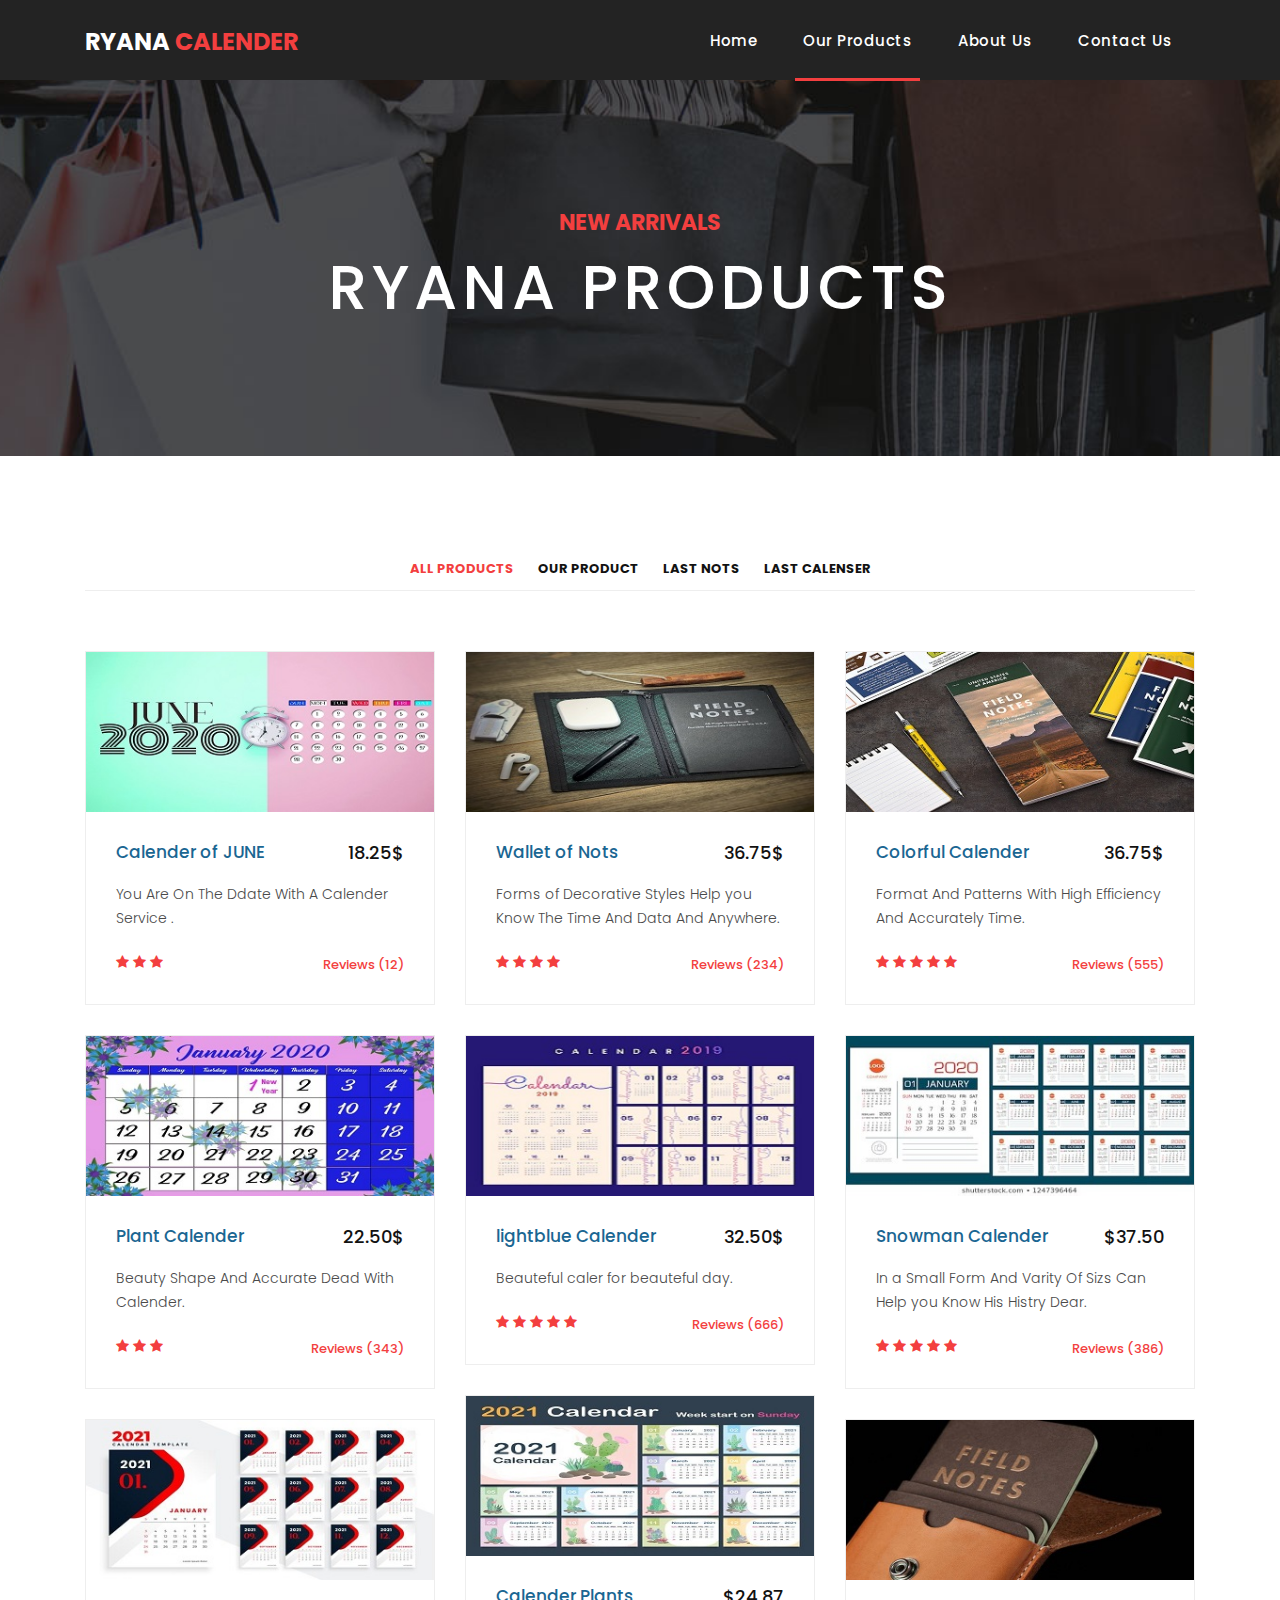
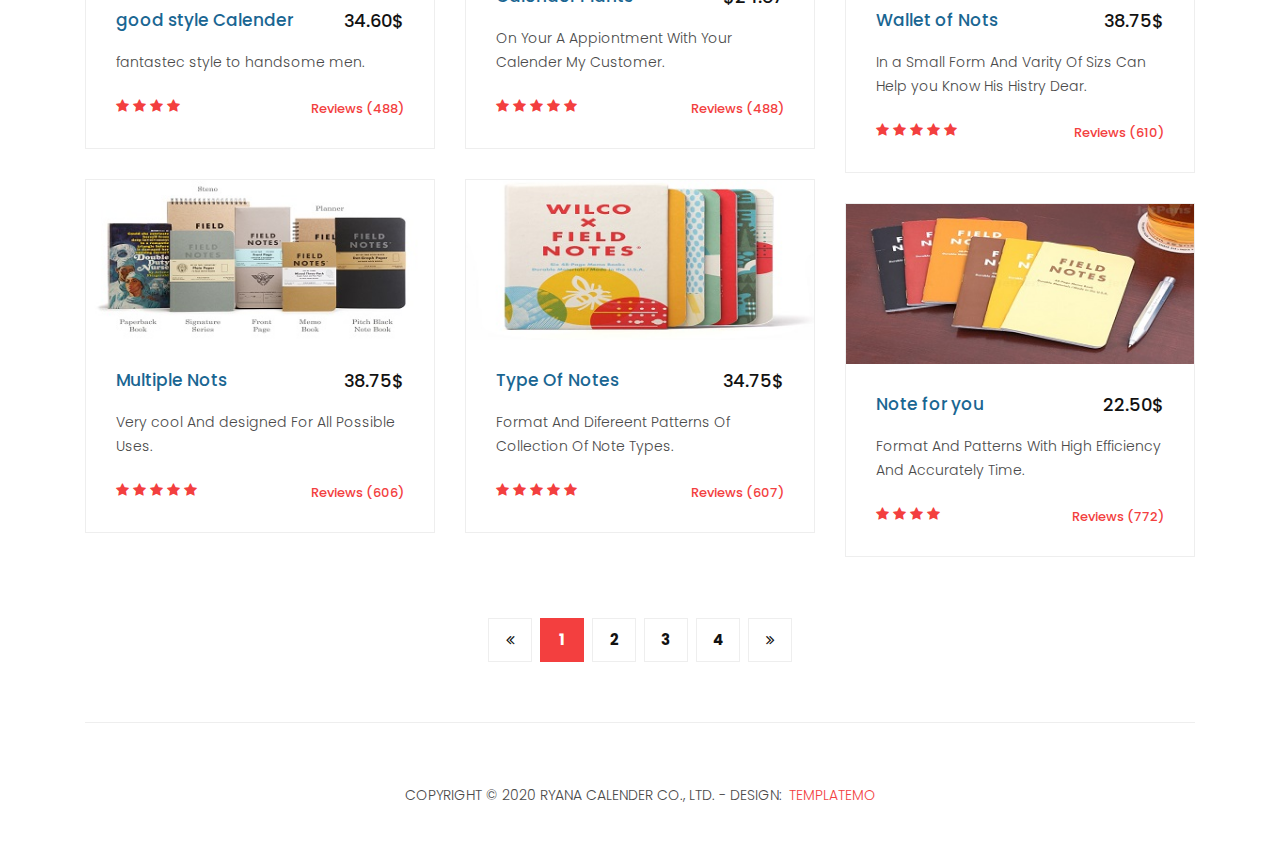
<file: products.html>
<!DOCTYPE html>
<html lang="en">

  <head>

    <meta charset="utf-8">
    <meta name="viewport" content="width=device-width, initial-scale=1, shrink-to-fit=no">
    <meta name="description" content="">
    <meta name="author" content="">
    <link href="https://fonts.googleapis.com/css?family=Poppins:100,200,300,400,500,600,700,800,900&display=swap" rel="stylesheet">

    <title>Ryana Calender Products</title>

    <!-- Bootstrap core CSS -->
    <link href="vendor/bootstrap/css/bootstrap.min.css" rel="stylesheet">
<!--

TemplateMo 546 Ryana Calender

https://templatemo.com/tm-546-ryana calender

-->

    <!-- Additional CSS Files -->
    <link rel="stylesheet" href="assets/css/fontawesome.css">
    <link rel="stylesheet" href="assets/css/templatemo-sixteen.css">
    <link rel="stylesheet" href="assets/css/owl.css">

  </head>

  <body>

    <!-- ***** Preloader Start ***** -->
    <div id="preloader">
        <div class="jumper">
            <div></div>
            <div></div>
            <div></div>
        </div>
    </div>  
    <!-- ***** Preloader End ***** -->

    <!-- Header -->
    <header class="">
      <nav class="navbar navbar-expand-lg">
        <div class="container">
          <a class="navbar-brand" href="index.html"><h2>Ryana <em>Calender</em></h2></a>
          <button class="navbar-toggler" type="button" data-toggle="collapse" data-target="#navbarResponsive" aria-controls="navbarResponsive" aria-expanded="false" aria-label="Toggle navigation">
            <span class="navbar-toggler-icon"></span>
          </button>
          <div class="collapse navbar-collapse" id="navbarResponsive">
            <ul class="navbar-nav ml-auto">
              <li class="nav-item">
                <a class="nav-link" href="index.html">Home
                  <span class="sr-only">(current)</span>
                </a>
              </li> 
              <li class="nav-item active">
                <a class="nav-link" href="products.html">Our Products</a>
              </li>
              <li class="nav-item">
                <a class="nav-link" href="about.html">About Us</a>
              </li>
              <li class="nav-item">
                <a class="nav-link" href="contact.html">Contact Us</a>
              </li>
            </ul>
          </div>
        </div>
      </nav>
    </header>

    <!-- Page Content -->
    <div class="page-heading products-heading header-text">
      <div class="container">
        <div class="row">
          <div class="col-md-12">
            <div class="text-content">
              <h4>new arrivals</h4>
              <h2>Ryana products</h2>
            </div>
          </div>
        </div>
      </div>
    </div>

    
    <div class="products">
      <div class="container">
        <div class="row">
          <div class="col-md-12">
            <div class="filters">
              <ul>
                  <li class="active" data-filter="*">All Products</li>
                  <li data-filter=".des">Our product</li>
                  <li data-filter=".dev">Last Nots</li>
                  <li data-filter=".gra">Last Calenser</li>
              </ul>
            </div>
          </div>
          <div class="col-md-12">
            <div class="filters-content">
                <div class="row grid">
                    <div class="col-lg-4 col-md-4 all des">
                      <div class="product-item">
                        <a href="#"><img src="assets/images/product_01.jpg" alt=""></a>
                        <div class="down-content">
                          <a href="#"><h4>Calender of JUNE</h4></a>
                          <h6>18.25$</h6>
                          <p>You Are On The Ddate With A  Calender Service .</p>
                          <ul class="stars">
                            <li><i class="fa fa-star"></i></li>
                            <li><i class="fa fa-star"></i></li>
                            <li><i class="fa fa-star"></i></li>
                            
                          </ul>
                          <span>Reviews (12)</span>
                        </div>
                      </div>
                    </div>
                    <div class="col-lg-4 col-md-4 all dev">
                      <div class="product-item">
                        <a href="#"><img src="assets/images/product_02.jpg" alt=""></a>
                        <div class="down-content">
                          <a href="#"><h4>Wallet of Nots</h4></a>
                          <h6>36.75$</h6>
                          <p>Forms of Decorative Styles Help you Know The Time And Data And Anywhere.</p>
                          <ul class="stars">
                            <li><i class="fa fa-star"></i></li>
                            <li><i class="fa fa-star"></i></li>
                            <li><i class="fa fa-star"></i></li>
                            <li><i class="fa fa-star"></i></li>
                            
                          </ul>
                          <span>Reviews (234)</span>
                        </div>
                      </div>
                    </div>
                    
                    <div class="col-lg-4 col-md-4 all dev">
                      <div class="product-item">
                        <a href="#"><img src="assets/images/product_18.jpg" alt=""></a>
                        <div class="down-content">
                          <a href="#"><h4>Colorful Calender</h4></a>
                          <h6>36.75$</h6>
                          <p>Format And Patterns With High Efficiency And Accurately Time.</p>
                          <ul class="stars">
                            <li><i class="fa fa-star"></i></li>
                            <li><i class="fa fa-star"></i></li>
                            <li><i class="fa fa-star"></i></li>
                            <li><i class="fa fa-star"></i></li>
                            <li><i class="fa fa-star"></i></li>
                          </ul>
                          <span>Reviews (555)</span>
                        </div>
                      </div>
                    </div>
                    

                    
                    <div class="col-lg-4 col-md-4 all gra">
                      <div class="product-item">
                        <a href="#"><img src="assets/images/product_03.jpg" alt=""></a>
                        <div class="down-content">
                          <a href="#"><h4>Plant Calender</h4></a>
                          <h6>22.50$</h6>
                          <p>Beauty Shape And Accurate Dead With Calender.</p>
                          <ul class="stars">
                            <li><i class="fa fa-star"></i></li>
                            <li><i class="fa fa-star"></i></li>
                            <li><i class="fa fa-star"></i></li>
                            
                          </ul>
                          <span>Reviews (343)</span>
                        </div>
                      </div>
                    </div>
                    
                    <div class="col-lg-4 col-md-4 all gra">
                      <div class="product-item">
                        <a href="#"><img src="assets/images/product_20.jpg" alt=""></a>
                        <div class="down-content">
                          <a href="#"><h4>lightblue Calender</h4></a>
                          <h6>32.50$</h6>
                          <p>Beauteful caler for beauteful day.</p>
                          <ul class="stars">
                            <li><i class="fa fa-star"></i></li>
                            <li><i class="fa fa-star"></i></li>
                            <li><i class="fa fa-star"></i></li>
                            <li><i class="fa fa-star"></i></li>
                            <li><i class="fa fa-star"></i></li>
                          </ul>
                          <span>Reviews (666)</span>
                        </div>
                      </div>
                    </div>
                    
                    <div class="col-lg-4 col-md-4 all gra">
                      <div class="product-item">
                        <a href="#"><img src="assets/images/product_21.jpg" alt=""></a>
                        <div class="down-content">
                          <a href="#"><h4>Snowman Calender</h4></a>
                          <h6>$37.50</h6>
                          <p>In a Small Form And Varity Of Sizs Can Help you Know His Histry Dear.</p>
                          <ul class="stars">
                            <li><i class="fa fa-star"></i></li>
                            <li><i class="fa fa-star"></i></li>
                            <li><i class="fa fa-star"></i></li>
                            <li><i class="fa fa-star"></i></li>
                            <li><i class="fa fa-star"></i></li>
                          </ul>
                          <span>Reviews (386)</span>
                        </div>
                      </div>
                    </div>
                    
                    
                    
                   <div class="col-lg-4 col-md-4 all gra">
                      <div class="product-item">
                        <a href="#"><img src="assets/images/product_04.jpg" alt=""></a>
                        <div class="down-content">
                          <a href="#"><h4>Calender Plants</h4></a>
                          <h6>$24.87</h6>
                          <p>On Your A Appiontment With Your Calender My Customer.</p>
                          <ul class="stars">
                            <li><i class="fa fa-star"></i></li>
                            <li><i class="fa fa-star"></i></li>
                            <li><i class="fa fa-star"></i></li>
                            <li><i class="fa fa-star"></i></li>
                            <li><i class="fa fa-star"></i></li>
                            </ul>
                          <span>Reviews (488)</span>
                        </div>
                      </div>
                    </div>
                    
                    
                    <div class="col-lg-4 col-md-4 all gra">
                      <div class="product-item">
                        <a href="#"><img src="assets/images/product_47.jpg" alt=""></a>
                        <div class="down-content">
                          <a href="#"><h4>good style Calender</h4></a>
                          <h6>34.60$</h6>
                          <p>fantastec style to handsome men.</p>
                          <ul class="stars">
                            <li><i class="fa fa-star"></i></li>
                            <li><i class="fa fa-star"></i></li>
                            <li><i class="fa fa-star"></i></li>
                            <li><i class="fa fa-star"></i></li>
                            
                          </ul>
                          <span>Reviews (488)</span>
                        </div>
                      </div>
                    </div>
                    
                    
                   
                    
                    <div class="col-lg-4 col-md-4 all dev">
                      <div class="product-item">
                        <a href="#"><img src="assets/images/product_05.jpg" alt=""></a>
                        <div class="down-content">
                          <a href="#"><h4>Wallet of Nots</h4></a>
                          <h6>38.75$</h6>
                          <p>In a Small Form And Varity Of Sizs Can Help you Know His Histry Dear.</p>
                          <ul class="stars">
                            <li><i class="fa fa-star"></i></li>
                            <li><i class="fa fa-star"></i></li>
                            <li><i class="fa fa-star"></i></li>
                            <li><i class="fa fa-star"></i></li>
                            <li><i class="fa fa-star"></i></li>
                          </ul>
                          <span>Reviews (610)</span>
                        </div>
                      </div>
                    </div>
                    
                    <div class="col-lg-4 col-md-4 all dev">
                      <div class="product-item">
                        <a href="#"><img src="assets/images/product_11.jpg" alt=""></a>
                        <div class="down-content">
                          <a href="#"><h4>Multiple Nots</h4></a>
                          <h6>38.75$</h6>
                          <p>Very cool And designed For All Possible Uses.</p>
                          <ul class="stars">
                            <li><i class="fa fa-star"></i></li>
                            <li><i class="fa fa-star"></i></li>
                            <li><i class="fa fa-star"></i></li>
                            <li><i class="fa fa-star"></i></li>
                            <li><i class="fa fa-star"></i></li>
                          </ul>
                          <span>Reviews (606)</span>
                        </div>
                      </div>
                    </div>
                    

                    
                    <div class="col-lg-4 col-md-4 all dev">
                      <div class="product-item">
                        <a href="#"><img src="assets/images/product_12.jpg" alt=""></a>
                        <div class="down-content">
                          <a href="#"><h4>Type Of Notes</h4></a>
                          <h6>34.75$</h6>
                          <p>Format And Difereent Patterns Of Collection Of Note Types.</p>
                          <ul class="stars">
                            <li><i class="fa fa-star"></i></li>
                            <li><i class="fa fa-star"></i></li>
                            <li><i class="fa fa-star"></i></li>
                            <li><i class="fa fa-star"></i></li>
                            <li><i class="fa fa-star"></i></li>
                          </ul>
                          <span>Reviews (607)</span>
                        </div>
                      </div>
                    </div>

                    
                    
                    
                    <div class="col-lg-4 col-md-4 all des">
                      <div class="product-item">
                        <a href="#"><img src="assets/images/product_07.jpg" alt=""></a>
                        <div class="down-content">
                          <a href="#"><h4>Note for you</h4></a>
                          <h6>22.50$</h6>
                          <p>Format And Patterns With High Efficiency And Accurately Time.</p>
                          <ul class="stars">
                            <li><i class="fa fa-star"></i></li>
                            <li><i class="fa fa-star"></i></li>
                            <li><i class="fa fa-star"></i></li>
                            <li><i class="fa fa-star"></i></li>
                            
                          </ul>
                          <span>Reviews (772)</span>
                        </div>
                      </div>
                    </div>
                </div>
            </div>
          </div>
            
            
            
            
          <div class="col-md-12">
            <ul class="pages">
              <li><a href="products3.html"><i class="fa fa-angle-double-left"></i></a></li>
              <li class="active"><a href="products.html">1</a></li>
              <li ><a href="products1.html">2</a></li>
              <li><a href="products2.html">3</a></li>
              <li><a href="products3.html">4</a></li>
              <li><a href="products1.html"><i class="fa fa-angle-double-right"></i></a></li>
            </ul>
          </div>
        </div>
      </div>
    </div>

    
    <footer>
      <div class="container">
        <div class="row">
          <div class="col-md-12">
            <div class="inner-content">
              <p>Copyright &copy; 2020 Ryana Calender Co., Ltd.
            
            - Design: <a rel="nofollow noopener" href="https://templatemo.com" target="_blank">TemplateMo</a></p>
            </div>
          </div>
        </div>
      </div>
    </footer>


    <!-- Bootstrap core JavaScript -->
    <script src="vendor/jquery/jquery.min.js"></script>
    <script src="vendor/bootstrap/js/bootstrap.bundle.min.js"></script>


    <!-- Additional Scripts -->
    <script src="assets/js/custom.js"></script>
    <script src="assets/js/owl.js"></script>
    <script src="assets/js/slick.js"></script>
    <script src="assets/js/isotope.js"></script>
    <script src="assets/js/accordions.js"></script>


    <script language = "text/Javascript"> 
      cleared[0] = cleared[1] = cleared[2] = 0; //set a cleared flag for each field
      function clearField(t){                   //declaring the array outside of the
      if(! cleared[t.id]){                      // function makes it static and global
          cleared[t.id] = 1;  // you could use true and false, but that's more typing
          t.value='';         // with more chance of typos
          t.style.color='#fff';
          }
      }
    </script>


  </body>

</html>
</file>
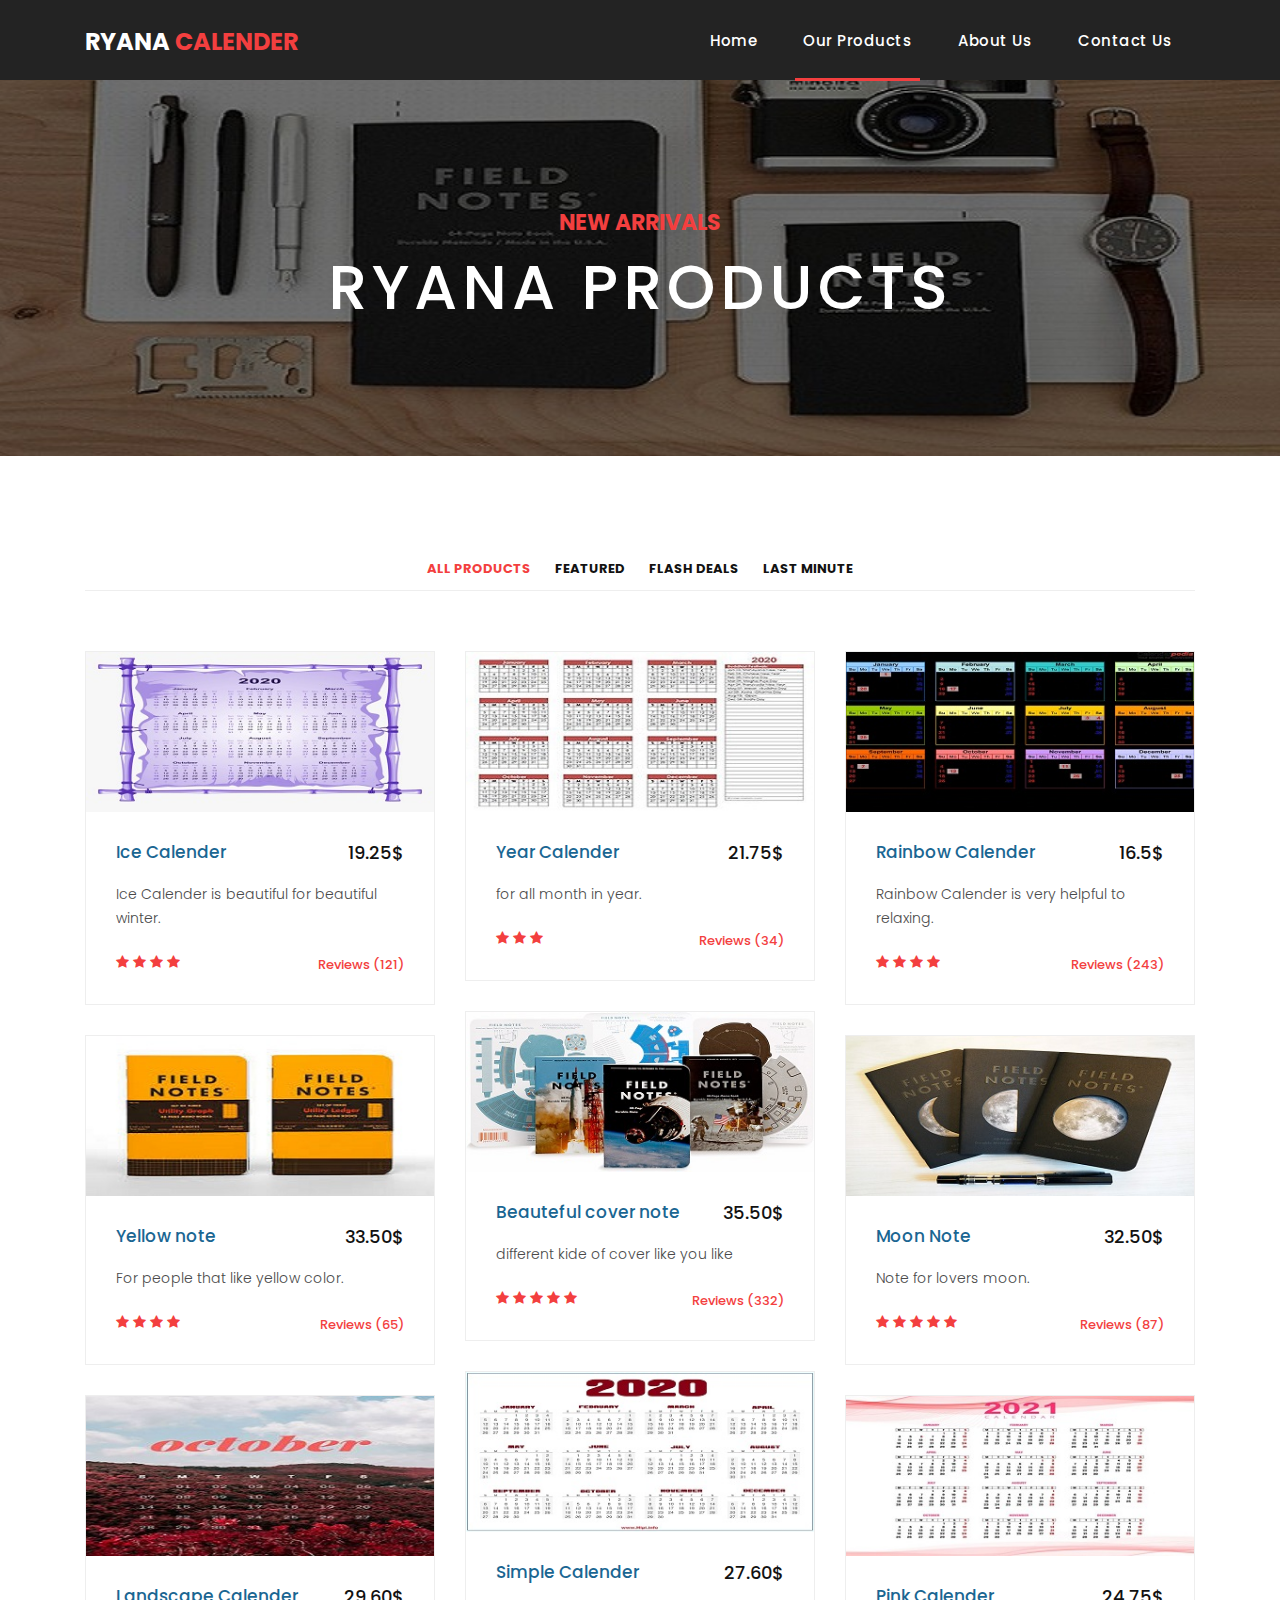
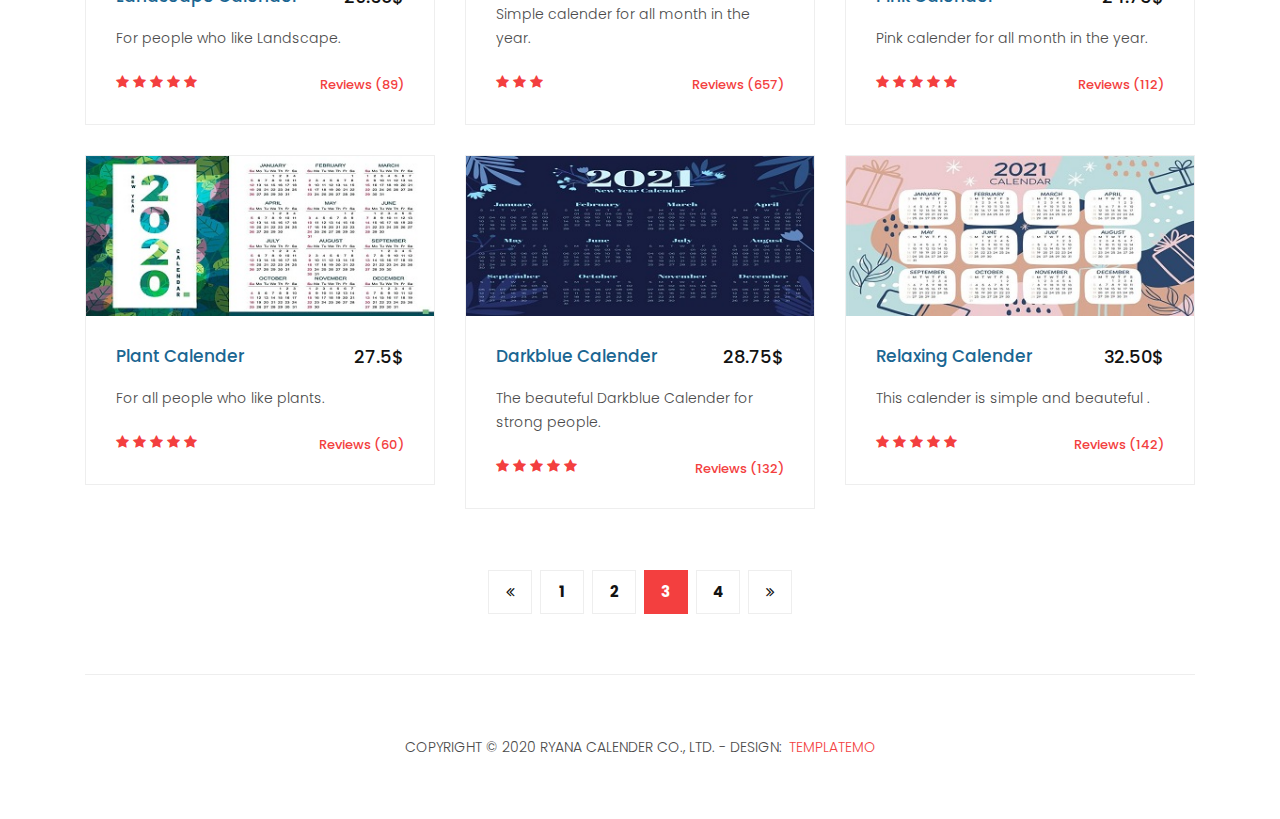
<file: products2.html>
<!DOCTYPE html>
<html lang="en">

  <head>

    <meta charset="utf-8">
    <meta name="viewport" content="width=device-width, initial-scale=1, shrink-to-fit=no">
    <meta name="description" content="">
    <meta name="author" content="">
    <link href="https://fonts.googleapis.com/css?family=Poppins:100,200,300,400,500,600,700,800,900&display=swap" rel="stylesheet">

    <title>Ryana Calender Products</title>

    <!-- Bootstrap core CSS -->
    <link href="vendor/bootstrap/css/bootstrap.min.css" rel="stylesheet">
<!--

TemplateMo 546 Ryana Calender

https://templatemo.com/tm-546-ryana calender

-->

    <!-- Additional CSS Files -->
    <link rel="stylesheet" href="assets/css/fontawesome.css">
    <link rel="stylesheet" href="assets/css/templatemo-sixteen.css">
    <link rel="stylesheet" href="assets/css/owl.css">

  </head>

  <body>

    <!-- ***** Preloader Start ***** -->
    <div id="preloader">
        <div class="jumper">
            <div></div>
            <div></div>
            <div></div>
        </div>
    </div>  
    <!-- ***** Preloader End ***** -->

    <!-- Header -->
    <header class="">
      <nav class="navbar navbar-expand-lg">
        <div class="container">
          <a class="navbar-brand" href="index.html"><h2>Ryana <em>Calender</em></h2></a>
          <button class="navbar-toggler" type="button" data-toggle="collapse" data-target="#navbarResponsive" aria-controls="navbarResponsive" aria-expanded="false" aria-label="Toggle navigation">
            <span class="navbar-toggler-icon"></span>
          </button>
          <div class="collapse navbar-collapse" id="navbarResponsive">
            <ul class="navbar-nav ml-auto">
              <li class="nav-item">
                <a class="nav-link" href="index.html">Home
                  <span class="sr-only">(current)</span>
                </a>
              </li> 
              <li class="nav-item active">
                <a class="nav-link" href="products.html">Our Products</a>
              </li>
              <li class="nav-item">
                <a class="nav-link" href="about.html">About Us</a>
              </li>
              <li class="nav-item">
                <a class="nav-link" href="contact.html">Contact Us</a>
              </li>
            </ul>
          </div>
        </div>
      </nav>
    </header>

    <!-- Page Content -->
    <div id="pro2" class="page-heading products-heading header-text">
      <div class="container">
        <div class="row">
          <div class="col-md-12">
            <div class="text-content">
              <h4>new arrivals</h4>
              <h2>Ryana products</h2>
            </div>
          </div>
        </div>
      </div>
    </div>

    
    <div class="products">
      <div class="container">
        <div class="row">
          <div class="col-md-12">
            <div class="filters">
              <ul>
                  <li class="active" data-filter="*">All Products</li>
                  <li data-filter=".des">Featured</li>
                  <li data-filter=".dev">Flash Deals</li>
                  <li data-filter=".gra">Last Minute</li>
              </ul>
            </div>
          </div>
          <div class="col-md-12">
            <div class="filters-content">
                <div class="row grid">
                    <div class="col-lg-4 col-md-4 all des">
                      <div class="product-item">
                        <a href="#"><img src="assets/images/product_25.jpg" alt=""></a>
                        <div class="down-content">
                          <a href="#"><h4>Ice Calender</h4></a>
                          <h6>19.25$</h6>
                          <p>Ice Calender is beautiful for beautiful winter.</p>
                          <ul class="stars">
                            <li><i class="fa fa-star"></i></li>
                            <li><i class="fa fa-star"></i></li>
                            <li><i class="fa fa-star"></i></li>
                            <li><i class="fa fa-star"></i></li>
                            
                          </ul>
                          <span>Reviews (121)</span>
                        </div>
                      </div>
                    </div>
                    <div class="col-lg-4 col-md-4 all dev">
                      <div class="product-item">
                        <a href="#"><img src="assets/images/product_26.jpg" alt=""></a>
                        <div class="down-content">
                          <a href="#"><h4>Year Calender</h4></a>
                          <h6>21.75$</h6>
                          <p>for all month in year.</p>
                          <ul class="stars">
                            <li><i class="fa fa-star"></i></li>
                            <li><i class="fa fa-star"></i></li>
                            <li><i class="fa fa-star"></i></li>
                            
                          </ul>
                          <span>Reviews (34)</span>
                        </div>
                      </div>
                    </div>
                    
                    <div class="col-lg-4 col-md-4 all dev">
                      <div class="product-item">
                        <a href="#"><img src="assets/images/product_27.jpg" alt=""></a>
                        <div class="down-content">
                          <a href="#"><h4>Rainbow Calender</h4></a>
                          <h6>16.5$</h6>
                          <p>Rainbow Calender is very helpful to relaxing.</p>
                          <ul class="stars">
                            <li><i class="fa fa-star"></i></li>
                            <li><i class="fa fa-star"></i></li>
                            <li><i class="fa fa-star"></i></li>
                            <li><i class="fa fa-star"></i></li>
                            
                          </ul>
                          <span>Reviews (243)</span>
                        </div>
                      </div>
                    </div>
                    

                    
                    <div class="col-lg-4 col-md-4 all gra">
                      <div class="product-item">
                        <a href="#"><img src="assets/images/product_28.jpg" alt=""></a>
                        <div class="down-content">
                          <a href="#"><h4>Beauteful cover note</h4></a>
                          <h6>35.50$</h6>
                          <p>different kide of cover like you like</p>
                          <ul class="stars">
                            <li><i class="fa fa-star"></i></li>
                            <li><i class="fa fa-star"></i></li>
                            <li><i class="fa fa-star"></i></li>
                            <li><i class="fa fa-star"></i></li>
                            <li><i class="fa fa-star"></i></li>
                          </ul>
                          <span>Reviews (332)</span>
                        </div>
                      </div>
                    </div>
                    
                    <div class="col-lg-4 col-md-4 all gra">
                      <div class="product-item">
                        <a href="#"><img src="assets/images/product_29.jpg" alt=""></a>
                        <div class="down-content">
                          <a href="#"><h4>Yellow note</h4></a>
                          <h6>33.50$</h6>
                          <p>For people that like yellow color.</p>
                          <ul class="stars">
                            <li><i class="fa fa-star"></i></li>
                            <li><i class="fa fa-star"></i></li>
                            <li><i class="fa fa-star"></i></li>
                            <li><i class="fa fa-star"></i></li>
                            
                          </ul>
                          <span>Reviews (65)</span>
                        </div>
                      </div>
                    </div>
                    
                    <div class="col-lg-4 col-md-4 all gra">
                      <div class="product-item">
                        <a href="#"><img src="assets/images/product_30.jpg" alt=""></a>
                        <div class="down-content">
                          <a href="#"><h4>Moon Note</h4></a>
                          <h6>32.50$</h6>
                          <p>Note for lovers moon.</p>
                          <ul class="stars">
                            <li><i class="fa fa-star"></i></li>
                            <li><i class="fa fa-star"></i></li>
                            <li><i class="fa fa-star"></i></li>
                            <li><i class="fa fa-star"></i></li>
                            <li><i class="fa fa-star"></i></li>
                          </ul>
                          <span>Reviews (87)</span>
                        </div>
                      </div>
                    </div>
                    
                    
                    
                   <div class="col-lg-4 col-md-4 all gra">
                      <div class="product-item">
                        <a href="#"><img src="assets/images/product_31.jpg" alt=""></a>
                        <div class="down-content">
                          <a href="#"><h4>Simple Calender</h4></a>
                          <h6>27.60$</h6>
                          <p>Simple calender for all month in the year.</p>
                          <ul class="stars">
                            <li><i class="fa fa-star"></i></li>
                            <li><i class="fa fa-star"></i></li>
                            <li><i class="fa fa-star"></i></li>
                            
                          </ul>
                          <span>Reviews (657)</span>
                        </div>
                      </div>
                    </div>
                    
                    
                    <div class="col-lg-4 col-md-4 all gra">
                      <div class="product-item">
                        <a href="#"><img src="assets/images/product_32.jpg" alt=""></a>
                        <div class="down-content">
                          <a href="#"><h4>Landscape Calender</h4></a>
                          <h6>29.60$</h6>
                          <p>For people who like Landscape.</p>
                          <ul class="stars">
                            <li><i class="fa fa-star"></i></li>
                            <li><i class="fa fa-star"></i></li>
                            <li><i class="fa fa-star"></i></li>
                            <li><i class="fa fa-star"></i></li>
                            <li><i class="fa fa-star"></i></li>
                          </ul>
                          <span>Reviews (89)</span>
                        </div>
                      </div>
                    </div>
                    
                    
                   
                    
                    <div class="col-lg-4 col-md-4 all dev">
                      <div class="product-item">
                        <a href="#"><img src="assets/images/product_33.jpg" alt=""></a>
                        <div class="down-content">
                          <a href="#"><h4>Pink Calender</h4></a>
                          <h6>24.75$</h6>
                          <p>Pink calender for all month in the year.</p>
                          <ul class="stars">
                            <li><i class="fa fa-star"></i></li>
                            <li><i class="fa fa-star"></i></li>
                            <li><i class="fa fa-star"></i></li>
                            <li><i class="fa fa-star"></i></li>
                            <li><i class="fa fa-star"></i></li>
                          </ul>
                          <span>Reviews (112)</span>
                        </div>
                      </div>
                    </div>
                    
                    <div class="col-lg-4 col-md-4 all dev">
                      <div class="product-item">
                        <a href="#"><img src="assets/images/product_34.jpg" alt=""></a>
                        <div class="down-content">
                          <a href="#"><h4>Plant Calender</h4></a>
                          <h6>27.5$</h6>
                          <p>For all people who like plants.</p>
                          <ul class="stars">
                            <li><i class="fa fa-star"></i></li>
                            <li><i class="fa fa-star"></i></li>
                            <li><i class="fa fa-star"></i></li>
                            <li><i class="fa fa-star"></i></li>
                            <li><i class="fa fa-star"></i></li>
                          </ul>
                          <span>Reviews (60)</span>
                        </div>
                      </div>
                    </div>
                    

                    
                    <div class="col-lg-4 col-md-4 all dev">
                      <div class="product-item">
                        <a href="#"><img src="assets/images/product_35.jpg" alt=""></a>
                        <div class="down-content">
                          <a href="#"><h4>Darkblue Calender</h4></a>
                          <h6>28.75$</h6>
                          <p>The beauteful Darkblue Calender for strong people.</p>
                          <ul class="stars">
                            <li><i class="fa fa-star"></i></li>
                            <li><i class="fa fa-star"></i></li>
                            <li><i class="fa fa-star"></i></li>
                            <li><i class="fa fa-star"></i></li>
                            <li><i class="fa fa-star"></i></li>
                          </ul>
                          <span>Reviews (132)</span>
                        </div>
                      </div>
                    </div>

                    
                    
                    
                    <div class="col-lg-4 col-md-4 all des">
                      <div class="product-item">
                        <a href="#"><img src="assets/images/product_36.jpg" alt=""></a>
                        <div class="down-content">
                          <a href="#"><h4>Relaxing Calender</h4></a>
                          <h6>32.50$</h6>
                          <p>This calender is simple and beauteful .</p>
                          <ul class="stars">
                            <li><i class="fa fa-star"></i></li>
                            <li><i class="fa fa-star"></i></li>
                            <li><i class="fa fa-star"></i></li>
                            <li><i class="fa fa-star"></i></li>
                            <li><i class="fa fa-star"></i></li>
                          </ul>
                          <span>Reviews (142)</span>
                        </div>
                      </div>
                    </div>
                </div>
            </div>
          </div>
            
            
            
            
          <div class="col-md-12">
            <ul class="pages">
              <li><a href="products1.html"><i class="fa fa-angle-double-left"></i></a></li>
              <li><a href="products.html">1</a></li>
              <li><a href="products1.html">2</a></li>
              <li class="active"><a href="products2.html">3</a></li>
              <li><a href="products3.html">4</a></li>
              <li><a href="products3.html"><i class="fa fa-angle-double-right"></i></a></li>
            </ul>
          </div>
        </div>
      </div>
    </div>

    
    <footer>
      <div class="container">
        <div class="row">
          <div class="col-md-12">
            <div class="inner-content">
              <p>Copyright &copy; 2020 Ryana Calender Co., Ltd.
            
            - Design: <a rel="nofollow noopener" href="https://templatemo.com" target="_blank">TemplateMo</a></p>
            </div>
          </div>
        </div>
      </div>
    </footer>


    <!-- Bootstrap core JavaScript -->
    <script src="vendor/jquery/jquery.min.js"></script>
    <script src="vendor/bootstrap/js/bootstrap.bundle.min.js"></script>


    <!-- Additional Scripts -->
    <script src="assets/js/custom.js"></script>
    <script src="assets/js/owl.js"></script>
    <script src="assets/js/slick.js"></script>
    <script src="assets/js/isotope.js"></script>
    <script src="assets/js/accordions.js"></script>


    <script language = "text/Javascript"> 
      cleared[0] = cleared[1] = cleared[2] = 0; //set a cleared flag for each field
      function clearField(t){                   //declaring the array outside of the
      if(! cleared[t.id]){                      // function makes it static and global
          cleared[t.id] = 1;  // you could use true and false, but that's more typing
          t.value='';         // with more chance of typos
          t.style.color='#fff';
          }
      }
    </script>


  </body>

</html>
</file>
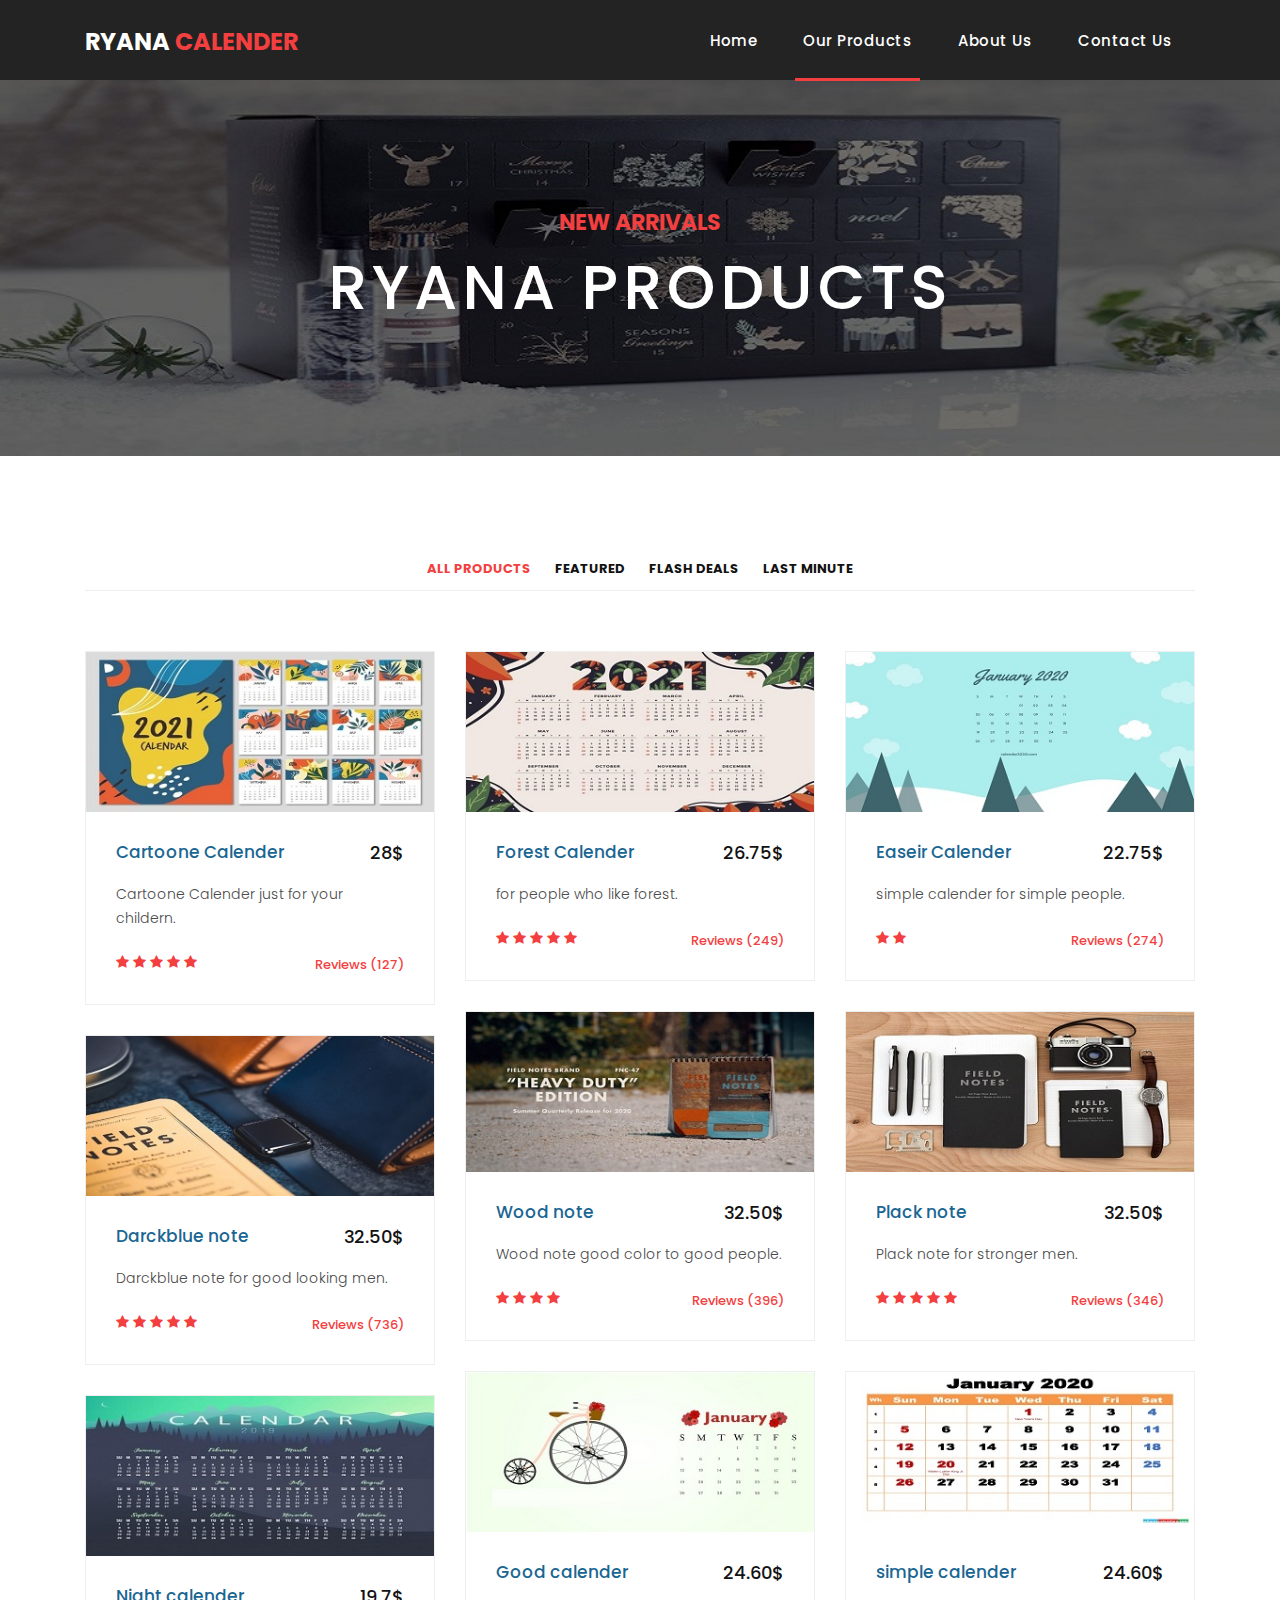
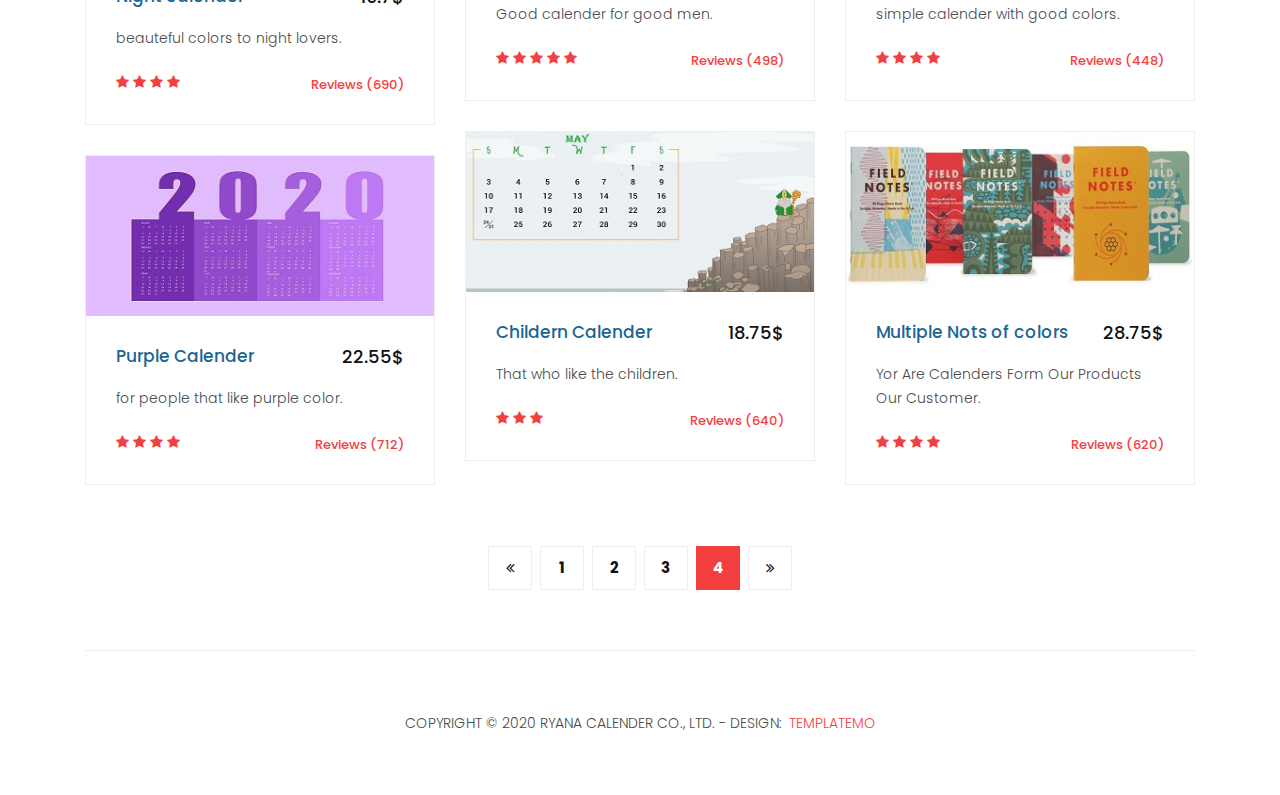
<file: products3.html>
<!DOCTYPE html>
<html lang="en">

  <head>

    <meta charset="utf-8">
    <meta name="viewport" content="width=device-width, initial-scale=1, shrink-to-fit=no">
    <meta name="description" content="">
    <meta name="author" content="">
    <link href="https://fonts.googleapis.com/css?family=Poppins:100,200,300,400,500,600,700,800,900&display=swap" rel="stylesheet">

    <title>Ryana Calender Products</title>

    <!-- Bootstrap core CSS -->
    <link href="vendor/bootstrap/css/bootstrap.min.css" rel="stylesheet">
<!--

TemplateMo 546 Ryana Calender

https://templatemo.com/tm-546-ryana calender

-->

    <!-- Additional CSS Files -->
    <link rel="stylesheet" href="assets/css/fontawesome.css">
    <link rel="stylesheet" href="assets/css/templatemo-sixteen.css">
    <link rel="stylesheet" href="assets/css/owl.css">

  </head>

  <body>

    <!-- ***** Preloader Start ***** -->
    <div id="preloader">
        <div class="jumper">
            <div></div>
            <div></div>
            <div></div>
        </div>
    </div>  
    <!-- ***** Preloader End ***** -->

    <!-- Header -->
    <header class="">
      <nav class="navbar navbar-expand-lg">
        <div class="container">
          <a class="navbar-brand" href="index.html"><h2>Ryana <em>Calender</em></h2></a>
          <button class="navbar-toggler" type="button" data-toggle="collapse" data-target="#navbarResponsive" aria-controls="navbarResponsive" aria-expanded="false" aria-label="Toggle navigation">
            <span class="navbar-toggler-icon"></span>
          </button>
          <div class="collapse navbar-collapse" id="navbarResponsive">
            <ul class="navbar-nav ml-auto">
              <li class="nav-item">
                <a class="nav-link" href="index.html">Home
                  <span class="sr-only">(current)</span>
                </a>
              </li> 
              <li class="nav-item active">
                <a class="nav-link" href="products.html">Our Products</a>
              </li>
              <li class="nav-item">
                <a class="nav-link" href="about.html">About Us</a>
              </li>
              <li class="nav-item">
                <a class="nav-link" href="contact.html">Contact Us</a>
              </li>
            </ul>
          </div>
        </div>
      </nav>
    </header>

    <!-- Page Content -->
    <div id="pro3" class="page-heading products-heading header-text">
      <div class="container">
        <div class="row">
          <div class="col-md-12">
            <div class="text-content">
              <h4>new arrivals</h4>
              <h2>Ryana products</h2>
            </div>
          </div>
        </div>
      </div>
    </div>

    
    <div class="products">
      <div class="container">
        <div class="row">
          <div class="col-md-12">
            <div class="filters">
              <ul>
                  <li class="active" data-filter="*">All Products</li>
                  <li data-filter=".des">Featured</li>
                  <li data-filter=".dev">Flash Deals</li>
                  <li data-filter=".gra">Last Minute</li>
              </ul>
            </div>
          </div>
          <div class="col-md-12">
            <div class="filters-content">
                <div class="row grid">
                    <div class="col-lg-4 col-md-4 all des">
                      <div class="product-item">
                        <a href="#"><img src="assets/images/product_37.jpg" alt=""></a>
                        <div class="down-content">
                          <a href="#"><h4>Cartoone Calender</h4></a>
                          <h6>28$</h6>
                          <p>Cartoone Calender just for your childern.</p>
                          <ul class="stars">
                            <li><i class="fa fa-star"></i></li>
                            <li><i class="fa fa-star"></i></li>
                            <li><i class="fa fa-star"></i></li>
                            <li><i class="fa fa-star"></i></li>
                            <li><i class="fa fa-star"></i></li>
                          </ul>
                          <span>Reviews (127)</span>
                        </div>
                      </div>
                    </div>
                    <div class="col-lg-4 col-md-4 all dev">
                      <div class="product-item">
                        <a href="#"><img src="assets/images/product_38.jpg" alt=""></a>
                        <div class="down-content">
                          <a href="#"><h4>Forest Calender</h4></a>
                          <h6>26.75$</h6>
                          <p>for people who like forest.</p>
                          <ul class="stars">
                            <li><i class="fa fa-star"></i></li>
                            <li><i class="fa fa-star"></i></li>
                            <li><i class="fa fa-star"></i></li>
                            <li><i class="fa fa-star"></i></li>
                            <li><i class="fa fa-star"></i></li>
                          </ul>
                          <span>Reviews (249)</span>
                        </div>
                      </div>
                    </div>
                    
                    <div class="col-lg-4 col-md-4 all dev">
                      <div class="product-item">
                        <a href="#"><img src="assets/images/product_39.jpg" alt=""></a>
                        <div class="down-content">
                          <a href="#"><h4>Easeir Calender</h4></a>
                          <h6>22.75$</h6>
                          <p>simple calender for simple people.</p>
                          <ul class="stars">
                            <li><i class="fa fa-star"></i></li>
                            <li><i class="fa fa-star"></i></li>
                            
                          </ul>
                          <span>Reviews (274)</span>
                        </div>
                      </div>
                    </div>
                    

                    
                    <div class="col-lg-4 col-md-4 all gra">
                      <div class="product-item">
                        <a href="#"><img src="assets/images/product_40.jpg" alt=""></a>
                        <div class="down-content">
                          <a href="#"><h4>Wood note</h4></a>
                          <h6>32.50$</h6>
                          <p>Wood note good color to good people.</p>
                          <ul class="stars">
                            <li><i class="fa fa-star"></i></li>
                            <li><i class="fa fa-star"></i></li>
                            <li><i class="fa fa-star"></i></li>
                            <li><i class="fa fa-star"></i></li>
                            
                          </ul>
                          <span>Reviews (396)</span>
                        </div>
                      </div>
                    </div>
                    
                    <div class="col-lg-4 col-md-4 all gra">
                      <div class="product-item">
                        <a href="#"><img src="assets/images/product_41.jpg" alt=""></a>
                        <div class="down-content">
                          <a href="#"><h4>Plack note</h4></a>
                          <h6>32.50$</h6>
                          <p>Plack note for stronger men.</p>
                          <ul class="stars">
                            <li><i class="fa fa-star"></i></li>
                            <li><i class="fa fa-star"></i></li>
                            <li><i class="fa fa-star"></i></li>
                            <li><i class="fa fa-star"></i></li>
                            <li><i class="fa fa-star"></i></li>
                          </ul>
                          <span>Reviews (346)</span>
                        </div>
                      </div>
                    </div>
                    
                    <div class="col-lg-4 col-md-4 all gra">
                      <div class="product-item">
                        <a href="#"><img src="assets/images/product_42.jpg" alt=""></a>
                        <div class="down-content">
                          <a href="#"><h4>Darckblue note</h4></a>
                          <h6>32.50$</h6>
                          <p>Darckblue note for good looking men.</p>
                          <ul class="stars">
                            <li><i class="fa fa-star"></i></li>
                            <li><i class="fa fa-star"></i></li>
                            <li><i class="fa fa-star"></i></li>
                            <li><i class="fa fa-star"></i></li>
                            <li><i class="fa fa-star"></i></li>
                          </ul>
                          <span>Reviews (736)</span>
                        </div>
                      </div>
                    </div>
                    
                    
                    
                   <div class="col-lg-4 col-md-4 all gra">
                      <div class="product-item">
                        <a href="#"><img src="assets/images/product_43.jpg" alt=""></a>
                        <div class="down-content">
                          <a href="#"><h4>Good calender</h4></a>
                          <h6>24.60$</h6>
                          <p>Good calender for good men.</p>
                          <ul class="stars">
                            <li><i class="fa fa-star"></i></li>
                            <li><i class="fa fa-star"></i></li>
                            <li><i class="fa fa-star"></i></li>
                            <li><i class="fa fa-star"></i></li>
                            <li><i class="fa fa-star"></i></li>
                          </ul>
                          <span>Reviews (498)</span>
                        </div>
                      </div>
                    </div>
                    
                    
                    <div class="col-lg-4 col-md-4 all gra">
                      <div class="product-item">
                        <a href="#"><img src="assets/images/product_44.jpg" alt=""></a>
                        <div class="down-content">
                          <a href="#"><h4>simple calender</h4></a>
                          <h6>24.60$</h6>
                          <p>simple calender with good colors.</p>
                          <ul class="stars">
                            <li><i class="fa fa-star"></i></li>
                            <li><i class="fa fa-star"></i></li>
                            <li><i class="fa fa-star"></i></li>
                            <li><i class="fa fa-star"></i></li>
                            
                          </ul>
                          <span>Reviews (448)</span>
                        </div>
                      </div>
                    </div>
                    
                    
                   
                    
                    <div class="col-lg-4 col-md-4 all dev">
                      <div class="product-item">
                        <a href="#"><img src="assets/images/product_45.jpg" alt=""></a>
                        <div class="down-content">
                          <a href="#"><h4>Night calender</h4></a>
                          <h6>19.7$</h6>
                          <p>beauteful colors to night lovers.</p>
                          <ul class="stars">
                            <li><i class="fa fa-star"></i></li>
                            <li><i class="fa fa-star"></i></li>
                            <li><i class="fa fa-star"></i></li>
                            <li><i class="fa fa-star"></i></li>
                            
                          </ul>
                          <span>Reviews (690)</span>
                        </div>
                      </div>
                    </div>
                    
                    <div class="col-lg-4 col-md-4 all dev">
                      <div class="product-item">
                        <a href="#"><img src="assets/images/product_46.jpg" alt=""></a>
                        <div class="down-content">
                          <a href="#"><h4>Childern Calender</h4></a>
                          <h6>18.75$</h6>
                          <p>That who like the children.</p>
                          <ul class="stars">
                            <li><i class="fa fa-star"></i></li>
                            <li><i class="fa fa-star"></i></li>
                            <li><i class="fa fa-star"></i></li>
                            
                          </ul>
                          <span>Reviews (640)</span>
                        </div>
                      </div>
                    </div>
                    

                    
                    <div class="col-lg-4 col-md-4 all dev">
                      <div class="product-item">
                        <a href="#"><img src="assets/images/product_10.jpg" alt=""></a>
                        <div class="down-content">
                          <a href="#"><h4>Multiple Nots of colors</h4></a>
                          <h6>28.75$</h6>
                          <p>Yor Are Calenders Form Our Products Our Customer.</p>
                          <ul class="stars">
                            <li><i class="fa fa-star"></i></li>
                            <li><i class="fa fa-star"></i></li>
                            <li><i class="fa fa-star"></i></li>
                            <li><i class="fa fa-star"></i></li>
                            
                          </ul>
                          <span>Reviews (620)</span>
                        </div>
                      </div>
                    </div>

                    
                    
                    
                    <div class="col-lg-4 col-md-4 all des">
                      <div class="product-item">
                        <a href="#"><img src="assets/images/product_48.jpg" alt=""></a>
                        <div class="down-content">
                          <a href="#"><h4>Purple Calender</h4></a>
                          <h6>22.55$</h6>
                          <p>for people that like purple color.</p>
                          <ul class="stars">
                            <li><i class="fa fa-star"></i></li>
                            <li><i class="fa fa-star"></i></li>
                            <li><i class="fa fa-star"></i></li>
                            <li><i class="fa fa-star"></i></li>
                            
                          </ul>
                          <span>Reviews (712)</span>
                        </div>
                      </div>
                    </div>
                </div>
            </div>
          </div>
            
            
            
            
          <div class="col-md-12">
            <ul class="pages">
              <li><a href="products2.html"><i class="fa fa-angle-double-left"></i></a></li>
              <li><a href="products.html">1</a></li>
              <li><a href="products1.html">2</a></li>
              <li><a href="products2.html">3</a></li>
              <li class="active"><a href="products3.html">4</a></li>
              <li><a href="products.html"><i class="fa fa-angle-double-right"></i></a></li>
            </ul>
          </div>
        </div>
      </div>
    </div>

    
    <footer>
      <div class="container">
        <div class="row">
          <div class="col-md-12">
            <div class="inner-content">
              <p>Copyright &copy; 2020 Ryana Calender Co., Ltd.
            
            - Design: <a rel="nofollow noopener" href="https://templatemo.com" target="_blank">TemplateMo</a></p>
            </div>
          </div>
        </div>
      </div>
    </footer>


    <!-- Bootstrap core JavaScript -->
    <script src="vendor/jquery/jquery.min.js"></script>
    <script src="vendor/bootstrap/js/bootstrap.bundle.min.js"></script>


    <!-- Additional Scripts -->
    <script src="assets/js/custom.js"></script>
    <script src="assets/js/owl.js"></script>
    <script src="assets/js/slick.js"></script>
    <script src="assets/js/isotope.js"></script>
    <script src="assets/js/accordions.js"></script>


    <script language = "text/Javascript"> 
      cleared[0] = cleared[1] = cleared[2] = 0; //set a cleared flag for each field
      function clearField(t){                   //declaring the array outside of the
      if(! cleared[t.id]){                      // function makes it static and global
          cleared[t.id] = 1;  // you could use true and false, but that's more typing
          t.value='';         // with more chance of typos
          t.style.color='#fff';
          }
      }
    </script>


  </body>

</html>
</file>
<file: assets/css/templatemo-sixteen.css>
/*

TemplateMo 546 Sixteen Clothing

https://templatemo.com/tm-546-sixteen-clothing

*/
body {
  font-family: 'Poppins', sans-serif;
  overflow-x: hidden;
  text-rendering: optimizeLegibility;
  -webkit-font-smoothing: antialiased;
  -moz-osx-font-smoothing: grayscale;
}
p {
	margin-bottom: 0px;
	font-size: 14px;
	font-weight: 300;
	color: #4a4a4a;
	line-height: 24px;
}
a {
	text-decoration: none!important;
}
ul {
	padding: 0;
	margin: 0;
	list-style: none;
}

h1,h2,h3,h4,h5,h6 {
	margin: 0px;
}

ul.social-icons li {
	display: inline-block;
	margin-right: 3px;
}

ul.social-icons li:last-child {
	margin-right: 0px;
}

ul.social-icons li a {
	width: 50px;
	height: 50px;
	display: inline-block;
	line-height: 50px;
	background-color: #eee;
	color: #121212;
	font-size: 18px;
	text-align: center;
	transition: all .3s;
}

ul.social-icons li a:hover {
	background-color: #f33f3f;
	color: #fff;
}

a.filled-button {
	background-color: #f33f3f;
	color: #fff;
	font-size: 14px;
	text-transform: capitalize;
	font-weight: 300;
	padding: 10px 20px;
	border-radius: 5px;
	display: inline-block;
	transition: all 0.3s;
}

a.filled-button:hover {
	background-color: #121212;
	color: #fff;
}

.section-heading {
	text-align: left;
	margin-bottom: 60px;
	border-bottom: 1px solid #eee;
}

.section-heading h2 {
	font-size: 28px;
	font-weight: 400;
	color: #1e1e1e;
	margin-bottom: 15px;
}

.products-heading {
	background-image: url(../images/products-heading.jpg);
}

.about-heading {
	background-image: url(../images/about-heading.jpg);
}

.contact-heading {
	background-image: url(../images/contact-heading.jpg);
}
#pro1 {
	background-image: url(../images/products-heading_01.jpg);
}
#pro2 {
	background-image: url(../images/products-heading_02.jpg);
}
#pro3 {
	background-image: url(../images/products-heading_03.jpg);
}
.page-heading {
	padding: 210px 0px 130px 0px;
	text-align: center;
	background-position: center center;
	background-repeat: no-repeat;
	background-size: cover;
}

.page-heading .text-content h4 {
	color: #f33f3f;
	font-size: 22px;
	text-transform: uppercase;
	font-weight: 700;
	margin-bottom: 15px;
}

.page-heading .text-content h2 {
	color: #fff;
	font-size: 62px;
	text-transform: uppercase;
	letter-spacing: 5px;
}

#preloader {
  overflow: hidden;
  background: #f33f3f;
  left: 0;
  right: 0;
  top: 0;
  bottom: 0;
  position: fixed;
  z-index: 9999999;
  color: #fff;
}

#preloader .jumper {
  left: 0;
  top: 0;
  right: 0;
  bottom: 0;
  display: block;
  position: absolute;
  margin: auto;
  width: 50px;
  height: 50px;
}

#preloader .jumper > div {
  background-color: #fff;
  width: 10px;
  height: 10px;
  border-radius: 100%;
  -webkit-animation-fill-mode: both;
  animation-fill-mode: both;
  position: absolute;
  opacity: 0;
  width: 50px;
  height: 50px;
  -webkit-animation: jumper 1s 0s linear infinite;
  animation: jumper 1s 0s linear infinite;
}

#preloader .jumper > div:nth-child(2) {
  -webkit-animation-delay: 0.33333s;
  animation-delay: 0.33333s;
}

#preloader .jumper > div:nth-child(3) {
  -webkit-animation-delay: 0.66666s;
  animation-delay: 0.66666s;
}

@-webkit-keyframes jumper {
  0% {
    opacity: 0;
    -webkit-transform: scale(0);
    transform: scale(0);
  }
  5% {
    opacity: 1;
  }
  100% {
    -webkit-transform: scale(1);
    transform: scale(1);
    opacity: 0;
  }
}

@keyframes jumper {
  0% {
    opacity: 0;
    -webkit-transform: scale(0);
    transform: scale(0);
  }
  5% {
    opacity: 1;
  }
  100% {
    opacity: 0;
  }
}


/* Header Style */
header {
	position: absolute;
	z-index: 99999;
	width: 100%;
	height: 80px;
	background-color: #232323;
	-webkit-transition: all 0.3s ease-in-out 0s;
    -moz-transition: all 0.3s ease-in-out 0s;
    -o-transition: all 0.3s ease-in-out 0s;
    transition: all 0.3s ease-in-out 0s;
}
header .navbar {
	padding: 17px 0px;
}
.background-header .navbar {
	padding: 17px 0px;
}
.background-header {
	top: 0;
	position: fixed;
	background-color: #fff!important;
	box-shadow: 0px 1px 10px rgba(0,0,0,0.1);
}
.background-header .navbar-brand h2 {
	color: #121212!important;
}
.background-header .navbar-nav a.nav-link {
	color: #1e1e1e!important;
}
.background-header .navbar-nav .nav-link:hover,
.background-header .navbar-nav .active>.nav-link,
.background-header .navbar-nav .nav-link.active,
.background-header .navbar-nav .nav-link.show,
.background-header .navbar-nav .show>.nav-link {
	color: #f33f3f!important;
}
.navbar .navbar-brand {
	float: 	left;
	margin-top: -12px;
	outline: none;
}
.navbar .navbar-brand h2 {
	color: #fff;
	text-transform: uppercase;
	font-size: 24px;
	font-weight: 700;
	-webkit-transition: all .3s ease 0s;
    -moz-transition: all .3s ease 0s;
    -o-transition: all .3s ease 0s;
    transition: all .3s ease 0s;
}
.navbar .navbar-brand h2 em {
	font-style: normal;
	color: #f33f3f;
}
#navbarResponsive {
	z-index: 999;
}
.navbar-collapse {
	text-align: center;
}
.navbar .navbar-nav .nav-item {
	margin: 0px 15px;
}
.navbar .navbar-nav a.nav-link {
	text-transform: capitalize;
	font-size: 15px;
	font-weight: 500;
	letter-spacing: 0.5px;
	color: #fff;
	transition: all 0.5s;
	margin-top: 5px;
}
.navbar .navbar-nav .nav-link:hover,
.navbar .navbar-nav .active>.nav-link,
.navbar .navbar-nav .nav-link.active,
.navbar .navbar-nav .nav-link.show,
.navbar .navbar-nav .show>.nav-link {
	color: #fff;
	padding-bottom: 25px;
	border-bottom: 3px solid #f33f3f;
}
.navbar .navbar-toggler-icon {
	background-image: none;
}
.navbar .navbar-toggler {
	border-color: #fff;
	background-color: #fff;	
	height: 36px;
	outline: none;
	border-radius: 0px;
	position: absolute;
	right: 30px;
	top: 20px;
}
.navbar .navbar-toggler-icon:after {
	content: '\f0c9';
	color: #f33f3f;
	font-size: 18px;
	line-height: 26px;
	font-family: 'FontAwesome';
}



/* Banner Style */
.banner {
	position: relative;
	text-align: center;
	padding-top: 80px;
}

.banner-item-01 {
	padding: 300px 0px;
	background-image: url(../images/slide_01.jpg);
	background-size: cover;
	background-repeat: no-repeat;
	background-position: center center;
}

.banner-item-02 {
	padding: 300px 0px;
	background-image: url(../images/slide_02.jpg);
	background-size: cover;
	background-repeat: no-repeat;
	background-position: center center;
}

.banner-item-03 {
	padding: 300px 0px;
	background-image: url(../images/slide_03.jpg);
	background-size: cover;
	background-repeat: no-repeat;
	background-position: center center;
}

.banner .banner-item {
	max-height: 600px;
}

.banner .text-content {
	position: absolute;
	top: 50%;
	transform: translateY(-50%);
	text-align: center;
	width: 100%;
}

.banner .text-content h4 {
	color: #f33f3f;
	font-size: 22px;
	text-transform: uppercase;
	font-weight: 700;
	margin-bottom: 15px;
}

.banner .text-content h2 {
	color: #fff;
	font-size: 62px;
	text-transform: uppercase;
	letter-spacing: 5px;
}

.owl-banner .owl-dots .owl-dot {
  border-radius: 3px;
}
.owl-banner .owl-dots {
    display: -webkit-box;
    display: -webkit-flex;
    display: -ms-flexbox;
    display: flex;
    -ms-flex-pack: center;
    -webkit-justify-content: center;
    justify-content: center;
    position: absolute;
    left: 50%;
    transform: translateX(-50%);
    bottom: 30px;
}
.owl-banner .owl-dots .owl-dot {
    width: 10px;
    height: 10px;
    border-radius: 50%;
    margin: 0 10px;
    background-color: #fff;
    opacity: 0.5;
}
.owl-banner .owl-dots .owl-dot:focus {
    outline: none
}
.owl-banner .owl-dots .owl-dot.active {
    background-color: #fff;
    opacity: 1;
}



/* Latest Produtcs */

.latest-products {
	margin-top: 100px;
}

.latest-products .section-heading a {
	float: right;
	margin-top: -35px;
	text-transform: uppercase;
	font-size: 13px;
	font-weight: 700;
	color: #f33f3f;
}

.product-item {
	border: 1px solid #eee;
	margin-bottom: 30px;
}

.product-item .down-content {
	padding: 30px;
	position: relative;
}

.product-item img {
	width: 100%;
	overflow: hidden;
}

.product-item .down-content h4 {
	font-size: 17px;
	color: #1a6692;
	margin-bottom: 20px;
}

.product-item .down-content h6 {
	position: absolute;
	top: 30px;
	right: 30px;
	font-size: 18px;
	color: #121212;
}

.product-item .down-content p {
	margin-bottom: 20px;
}

.product-item .down-content ul li {
	display: inline-block;
}

.product-item .down-content ul li i {
	color: #f33f3f;
	font-size: 14px;
}

.product-item .down-content span {
	position: absolute;
	right: 30px;
	bottom: 30px;
	font-size: 13px;
	color: #f33f3f;
	font-weight: 500;
}


	.download-Calender
	{
        
		
        
        margin-left:45%;
            
	}
.font_down{
    margin-left: 38%;
    margin-bottom: 5px;
    font-size: 15px;
    
    
		
}




/* Best Features */

.about-features {
	margin-top: 100px!important;
}

.about-features p {
	border-bottom: 1px solid #eee;
	padding-bottom: 20px;
}

.about-features .container .row {
	padding-bottom: 0px!important;
	border-bottom: none!important;
}

.best-features {
	margin-top: 50px;
}

.best-features .container .row {
	border-bottom: 1px solid #eee;
	padding-bottom: 60px;
}

.best-features img {
	width: 100%;
	overflow: hidden;
}

.best-features h4 {
	font-size: 17px;
	color: #1a6692;
	margin-bottom: 20px;
}

.best-features ul.featured-list li {
	display: block;
	margin-bottom: 10px;
}

.best-features p {
	margin-bottom: 25px;
}

.best-features ul.featured-list li a {
	font-size: 14px;
	color: #4a4a4a;
	font-weight: 300;
	transition: all .3s;
	position: relative;
	padding-left: 13px;
}

.best-features ul.featured-list li a:before {
	content: '';
	width: 5px;
	height: 5px;
	display: inline-block;
	background-color: #4a4a4a;
	position: absolute;
	left: 0;
	transition: all .3s;
	top: 8px;
}

.best-features ul.featured-list li a:hover {
	color: #f33f3f;
}

.best-features ul.featured-list li a:hover::before {
	background-color: #f33f3f;
}

.best-features .filled-button {
	margin-top: 20px;
}





/* Call To Action */

.call-to-action .inner-content {
	margin-top: 60px;
	padding: 30px;
	background-color: #f7f7f7;
	border-radius: 5px;
}

.call-to-action .inner-content h4 {
	font-size: 17px;
	color: #1a6692;
	margin-bottom: 15px;
}

.call-to-action .inner-content em {
	font-style: normal;
	font-weight: 700;
}

.call-to-action .inner-content .col-md-4 {
	text-align: right;
}

.call-to-action .inner-content .filled-button {
	margin-top: 12px;
}




/* Footer */

footer {
	text-align: center;
}

footer .inner-content {
	border-top: 1px solid #eee;
	margin-top: 60px;
	padding: 60px 0px;
}

footer .inner-content p {
	text-transform: uppercase;
}

footer .inner-content p a {
	color: #f33f3f;
	margin-left: 3px;
}




/* Product Page */

.products {
	margin-top: 100px;
}

.products .filters {
	text-align: center;
	border-bottom: 1px solid #eee;
	padding-bottom: 10px;
	margin-bottom: 60px;
}

.products .filters li {
	text-transform: uppercase;
	font-size: 13px;
	font-weight: 700;
	color: #121212;
	display: inline-block;
	margin: 0px 10px;
	transition: all .3s;
	cursor: pointer;
}

.products .filters ul li.active,
.products .filters ul li:hover {
  color: #f33f3f;
}

.products ul.pages {
	margin-top: 30px;
	text-align: center;
}

.products ul.pages li {
	display: inline-block;
	margin: 0px 2px;
}

.products ul.pages li a {
	width: 44px;
	height: 44px;
	display: inline-block;
	line-height: 42px;
	border: 1px solid #eee;
	font-size: 15px;
	font-weight: 700;
	color: #121212;
	transition: all .3s;
}

.products ul.pages li a:hover,
.products ul.pages li.active a {
	background-color: #f33f3f;
	border-color: #f33f3f;
	color: #fff;
}



/* Team Members */

.team-members {
	margin-top: 100px;
}

.team-member {
	border: 1px solid #eee;
	margin-bottom: 30px;
}

.team-member img {
	width: 100%;
	overflow: hidden;
}

.team-member .down-content {
	padding: 30px;
	text-align: center;
}

.team-member .thumb-container {
	position: relative;
}

.team-member .thumb-container .hover-effect {
	position: absolute;
	background-color: rgba(243,63,63,0.9);
	top: 0;
	left: 0;
	width: 100%;
	height: 100%;
	opacity: 0;
	visibility: hidden;
	transition: all .5s;
}

.team-member .thumb-container .hover-effect .hover-content {
	position: absolute;
	display: inline-block;
	width: 100%;
	text-align: center;
	top: 50%;
	transform: translateY(-50%);
}

.team-member .thumb-container .hover-effect .hover-content ul.social-icons li a:hover {
	background-color: #fff;
	color: #f33f3f;
}

.team-member:hover .hover-effect {
	visibility: visible;
	opacity: 1;
}

.team-member .down-content h4 {
	font-size: 17px;
	color: #1a6692;
	margin-bottom: 8px;
}

.team-member .down-content span {
	display: block;
	font-size: 13px;
	color: #f33f3f;
	font-weight: 500;
	margin-bottom: 20px;
}




/* Services */

.services {
	background-image: url(../images/services-bg.jpg);
	background-position: center center;
	background-repeat: no-repeat;
	background-size: cover;
	background-attachment: fixed;
	padding: 100px 0px;
}

.services .service-item {
	text-align: center;
}

.services .service-item .icon {
	background-color: #f7f7f7;
	padding: 40px;
}

.services .service-item .icon i {
	width: 100px;
	height: 100px;
	display: inline-block;
	text-align: center;
	line-height: 100px;
	background-color: #f33f3f;
	color: #fff;
	font-size: 32px;
}

.services .service-item .down-content {
	background-color: #fff;
	padding: 40px 30px;
}

.services .service-item .down-content h4 {
	font-size: 17px;
	color: #1a6692;
	margin-bottom: 20px;
}

.services .service-item .down-content p {
	margin-bottom: 25px;
}




/* Clients */

.happy-clients {
	margin-top: 100px;
	margin-bottom: 40px;
}

.happy-clients .client-item img {
	max-width: 100%;
	overflow: hidden;
	transition: all .3s;
	cursor: pointer;
}

.happy-clients .client-item img:hover {
	opacity: 0.8;
}




/* Find Us */

.find-us {
	margin-top: 100px;
}

.find-us p {
	border-bottom: 1px solid #eee;
	padding-bottom: 30px;
	margin-bottom: 30px;
}

.find-us h4 {
	font-size: 17px;
	color: #1a6692;
	margin-bottom: 20px;
}

.find-us .left-content {
	margin-left: 30px;
}



/* Send Message */

.send-message {
	margin-top: 100px;
}

.contact-form input {
	font-size: 14px;
	width: 100%;
	height: 44px;
	display: inline-block;
	line-height: 42px;
	border: 1px solid #eee;
	border-radius: 0px;
	margin-bottom: 30px;
}

.contact-form input:focus {
	box-shadow: none;
	border: 1px solid #eee;
}

.contact-form textarea {
	font-size: 14px;
	width: 100%;
	min-width: 100%;
	min-height: 120px;
	height: 120px;
	max-height: 180px;
	border: 1px solid #eee;
	border-radius: 0px;
	margin-bottom: 30px;
}

.contact-form textarea:focus {
	box-shadow: none;
	border: 1px solid #eee;
}

.contact-form button.filled-button {
	background-color: #f33f3f;
	color: #fff;
	font-size: 14px;
	text-transform: capitalize;
	font-weight: 300;
	padding: 10px 20px;
	border-radius: 5px;
	display: inline-block;
	transition: all 0.3s;
	border: none;
	outline: none;
	cursor: pointer;
}

.contact-form button.filled-button:hover {
	background-color: #121212;
	color: #fff;
}

.accordion {
	margin-left: 30px;
}

.accordion a {
	cursor: pointer;
	font-size: 17px;
	color: #1a6692!important;
	margin-bottom: 20px;
	transition: all .3s;
}

.accordion a:hover {
	color: #f33f3f!important;
}

.accordion a.active {
  color: #f33f3f!important;
}

.accordion li .content {
  display: none;
  margin-top: 10px;
}

.accordion li:first-child {
	border-top: 1px solid #eee;
}

.accordion li {
	border-bottom: 1px solid #eee;
	padding: 15px 0px;
}

/* Responsive Style */
@media (max-width: 768px) {
	.banner .text-content {
		width: 90%;
		margin-left: 5%;
	}
	.banner .text-content h4 {
		font-size: 22px;
	}

	.banner .text-content h2 {
		font-size: 36px;
		letter-spacing: 0.5px;
	}
	.banner-item-01,
	.banner-item-02,
	.banner-item-03 {
		padding: 180px 0px;
	}
	.page-heading .text-content h4 {
		font-size: 22px;
	}

	.page-heading .text-content h2 {
		font-size: 36px;
		letter-spacing: 0.5px;
	}
	.latest-products .section-heading a {
		float: none;
		margin-top: 0px;
		display: block;
		margin-bottom: 20px;
	}
	.product-item .down-content h4 {
		margin-bottom: 20px!important;
	}
	.product-item .down-content h6 {
		position: absolute!important;
		top: 30px!important;
		right: 30px!important;
	}
	.product-item .down-content span {
		position: absolute!important;
		right: 30px!important;
		bottom: 30px!important;
	}
	.best-features .left-content {
		margin-bottom: 30px;
	}
	.call-to-action .inner-content {
		text-align: center;
	}
	.call-to-action .inner-content .filled-button {
		text-align: center;
		width: 100%;
		margin-top: 20px;
	}
	.about-features img {
		margin-bottom: 30px;
	}
	.service-item {
		margin-bottom: 30px;
	}
	.find-us #map {
		margin-bottom: 30px;
	}
	.find-us .left-content {
		margin-left: 0px;
	}
	.send-message .accordion {
		margin-top: 30px;
		margin-left: 0px;
	}
}

@media (max-width: 992px) {
	.navbar .navbar-brand {
		position: absolute;
		left: 30px;
		top: 32px;
	}
	.navbar .navbar-brand {
		width: auto;
	}
	.navbar:after {
		display: none;
	}
	#navbarResponsive {
	    z-index: 99999;
	    position: absolute;
	    top: 80px;
	    left: 0;
	    width: 100%;
	    text-align: center;
	    background-color: #fff;
	    box-shadow: 0px 10px 10px rgba(0,0,0,0.1);
	}
	.navbar .navbar-nav .nav-item {
		border-bottom: 1px solid #eee;
	}
	.navbar .navbar-nav .nav-item:last-child {
		border-bottom: none;
	}
	.navbar .navbar-nav a.nav-link {
		padding: 15px 0px;
		color: #1e1e1e!important;
	}
	.navbar .navbar-nav .nav-link:hover,
	.navbar .navbar-nav .active>.nav-link,
	.navbar .navbar-nav .nav-link.active,
	.navbar .navbar-nav .nav-link.show,
	.navbar .navbar-nav .show>.nav-link {
		color: #f33f3f!important;
		border-bottom: none!important;
		padding-bottom: 15px;
	}
	.product-item .down-content h4 {
		margin-bottom: 10px;
	}
	.product-item .down-content h6 {
		position: relative;
		top: 0;
		right: 0;
		margin-bottom: 20px;
	}
	.product-item .down-content span {
		position: relative;
		right: 0;
		bottom: 0;
	}
    
    
}


}
</file>
